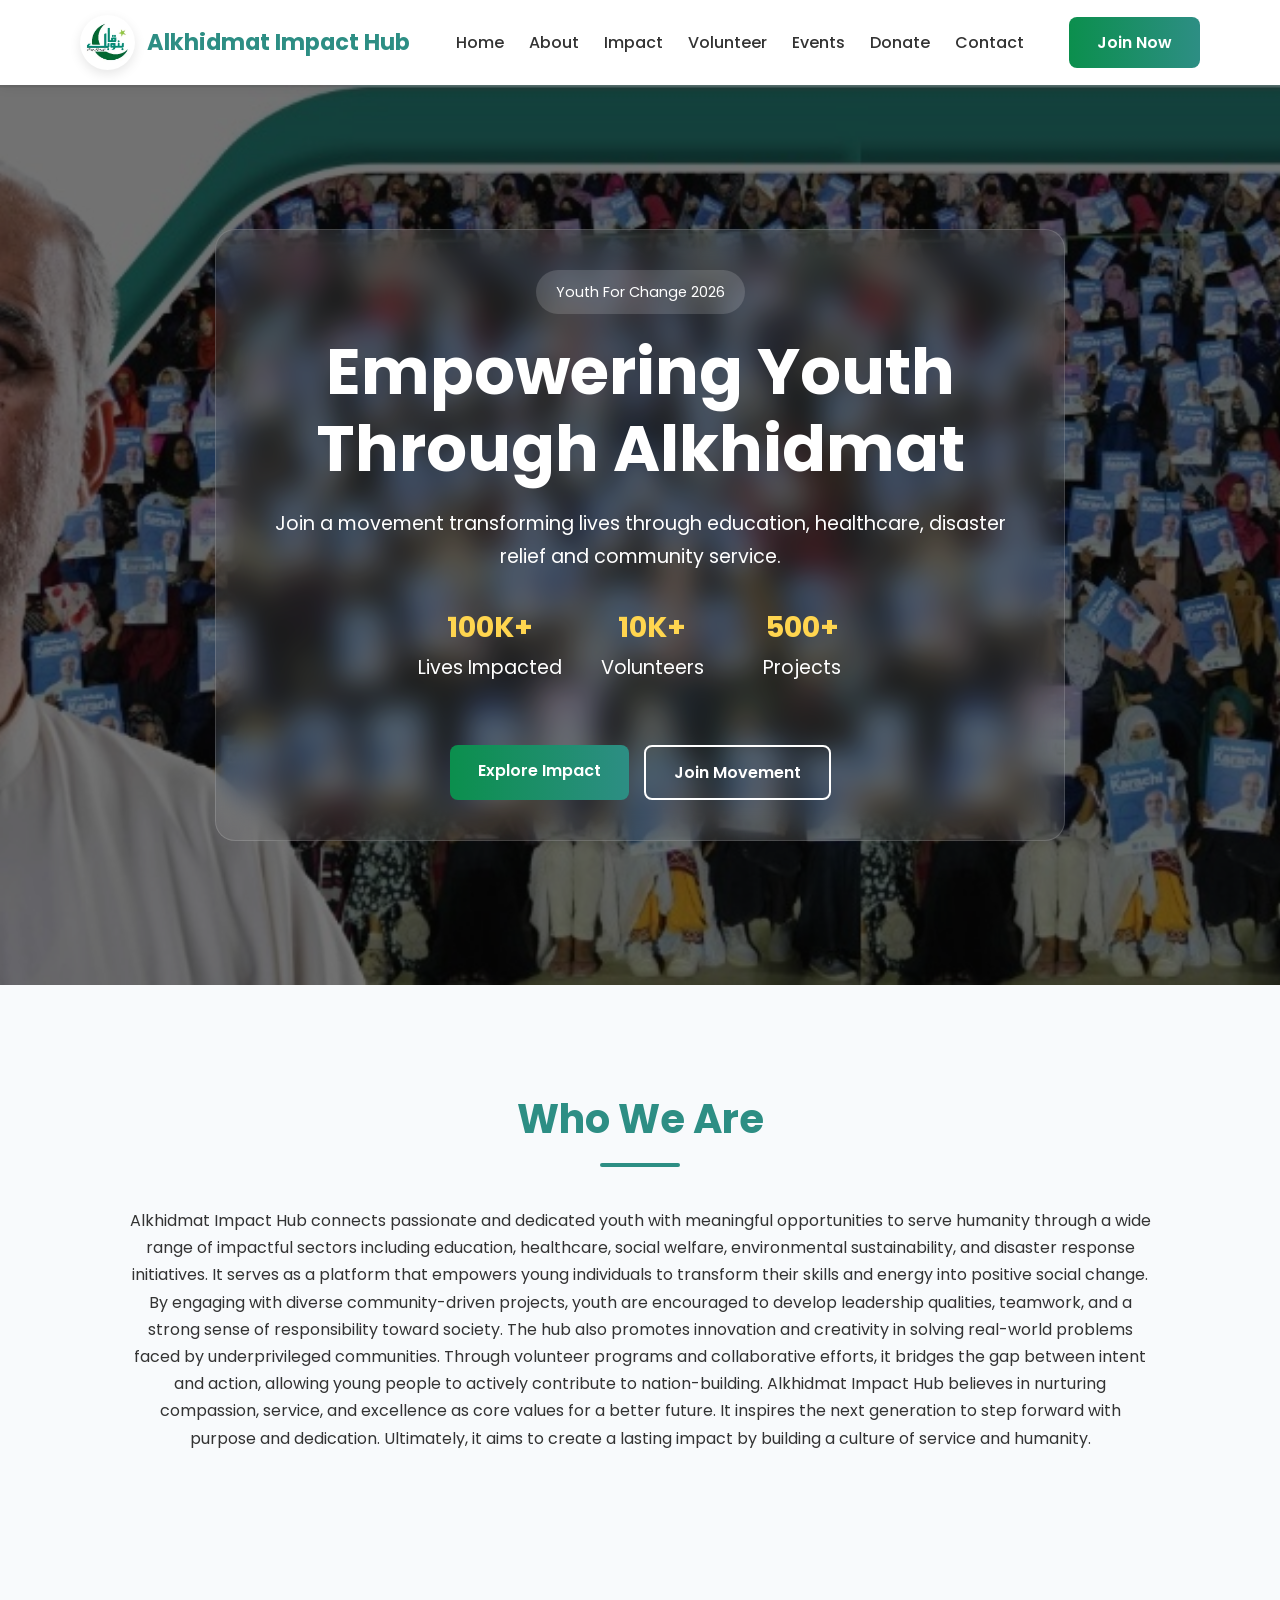
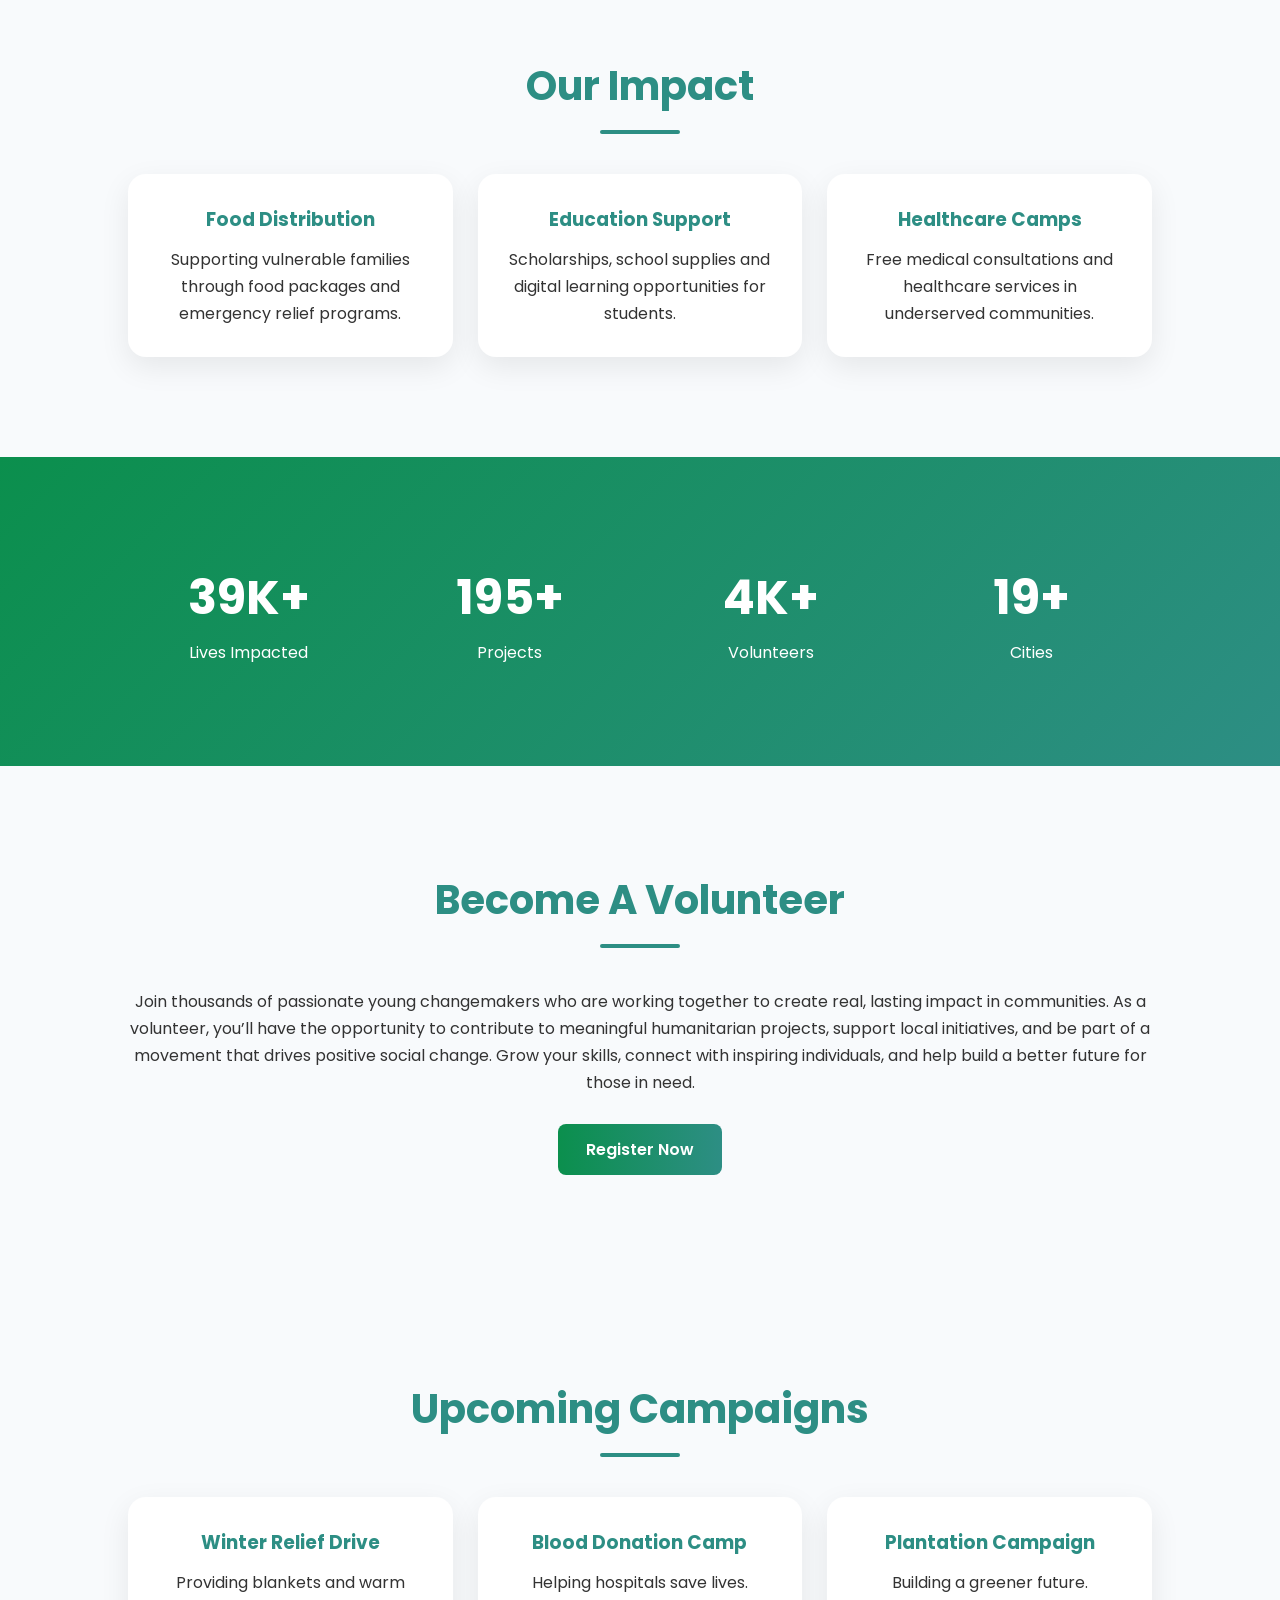
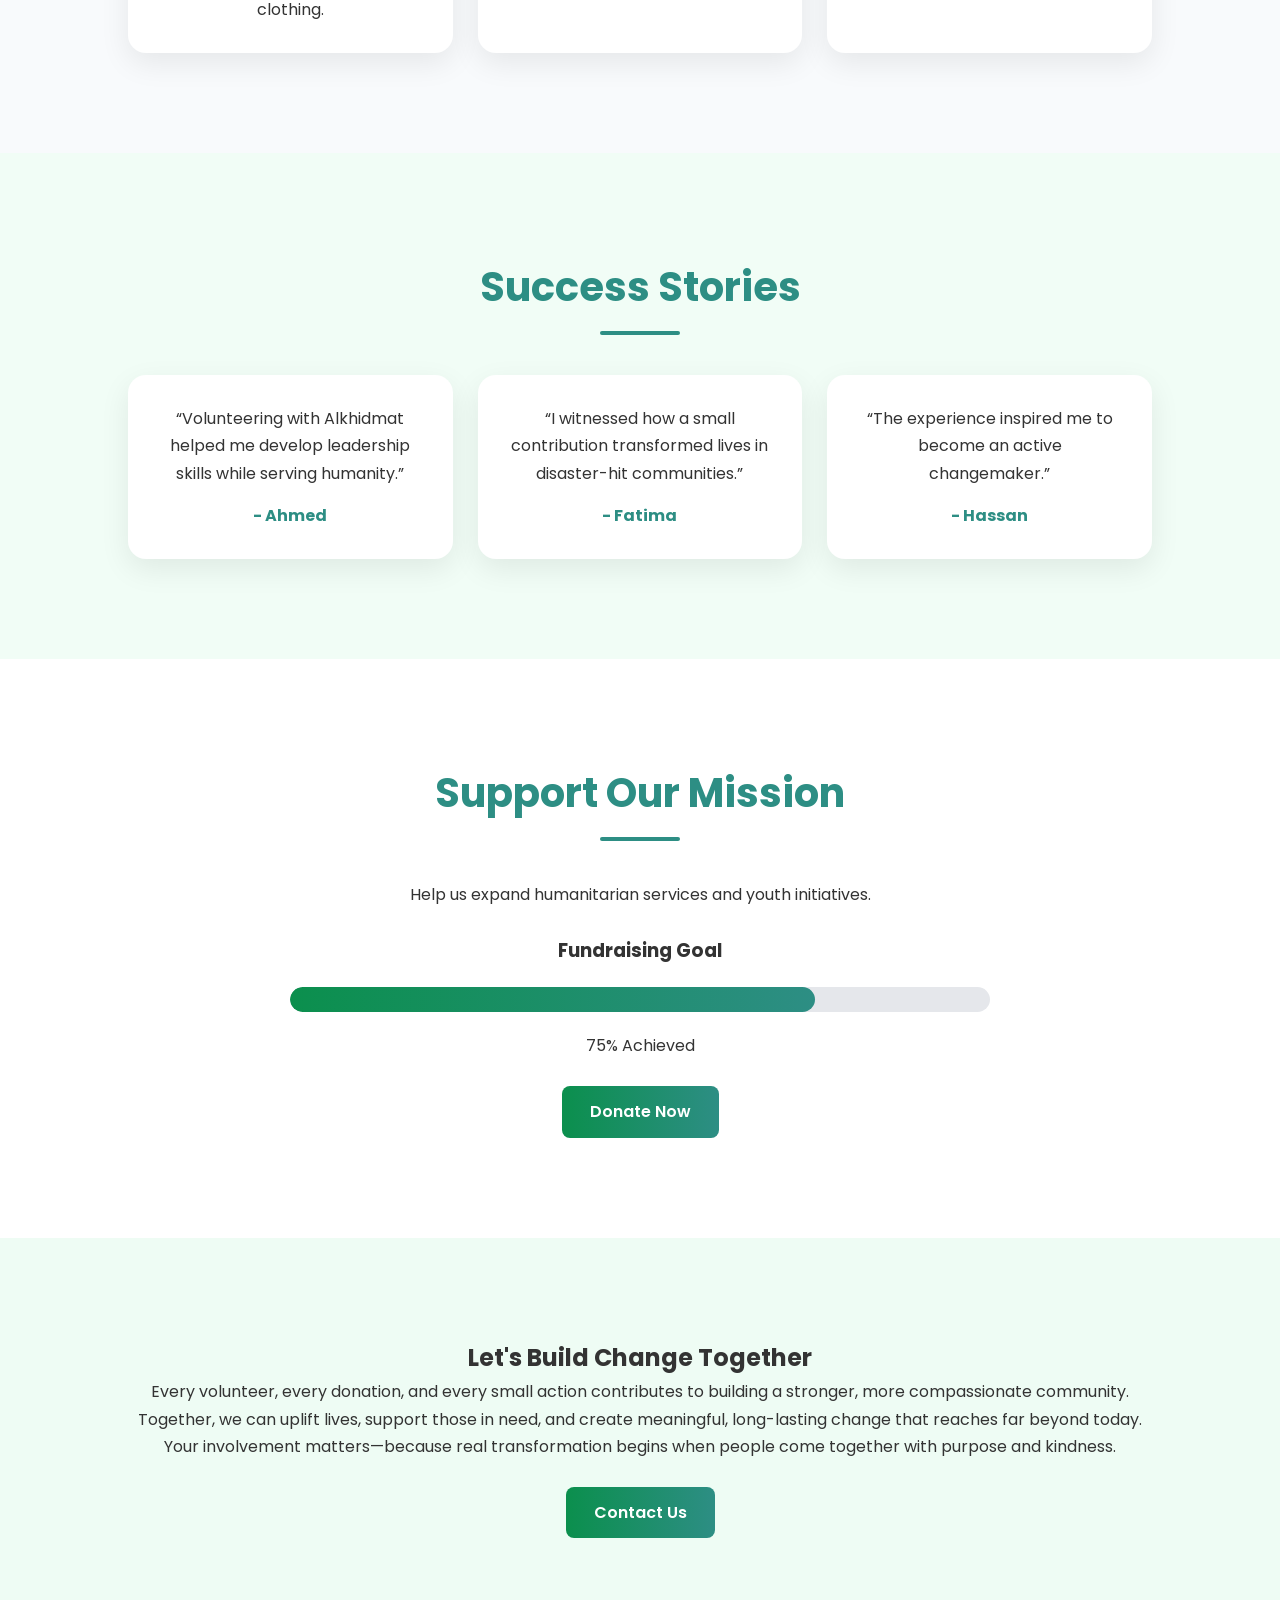
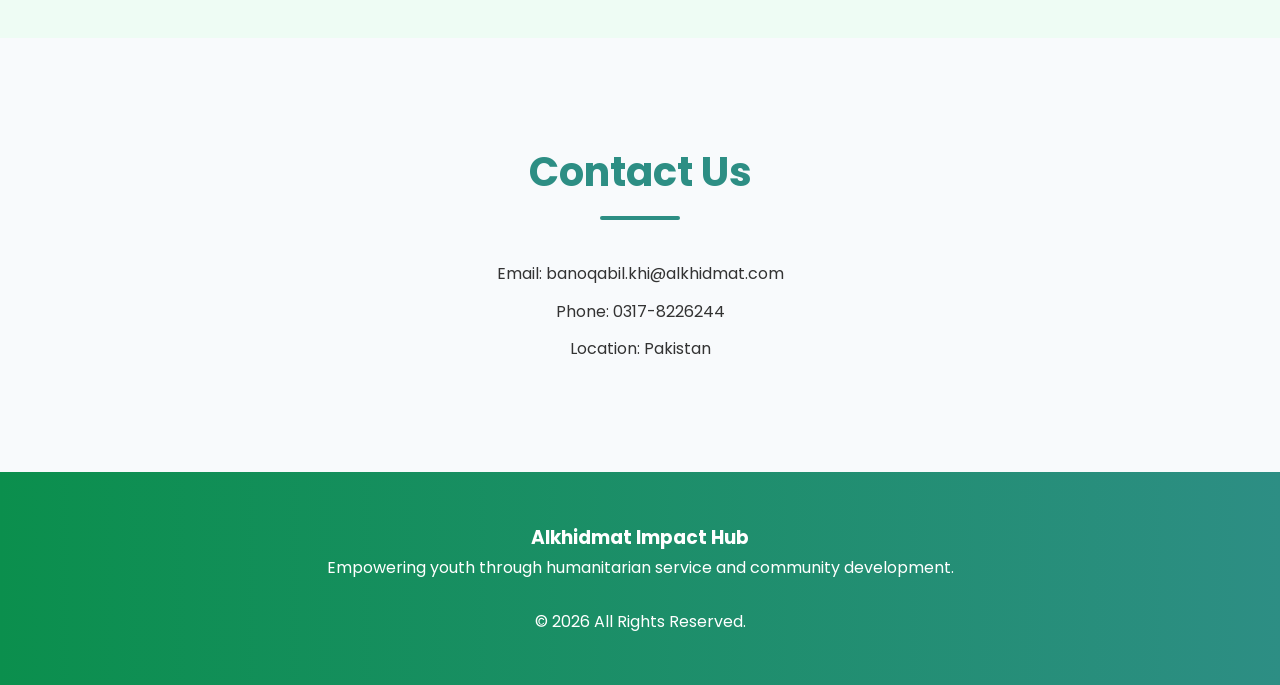
<file: index.html>
<!DOCTYPE html>
<html lang="en">
<head>
    <meta charset="UTF-8">
    <meta name="viewport" content="width=device-width, initial-scale=1.0">
    <link rel="icon" type="image/png" href="Home/Assets/logo.png">
    <title>Alkhidmat Impact Hub | Youth For Change</title>
    <link rel="stylesheet" href="Home/CSS/style.css">
    <link href="https://fonts.googleapis.com/css2?family=Poppins:wght@300;400;500;600;700;800&display=swap" rel="stylesheet">
    <link rel="stylesheet" href="https://cdnjs.cloudflare.com/ajax/libs/font-awesome/6.5.0/css/all.min.css">
</head>
<body>
<div id="progress-bar"></div>
<!-- NAVBAR -->
    <header>
        <nav class="navbar">
<div class="logo">
    <img src="Home/Assets/logo.webp" alt="Alkhidmat Logo">
    <h2>Alkhidmat Impact Hub</h2>
</div>

            <div class="hamburger" id="hamburger">
                <i class="fa-solid fa-bars"></i>
            </div>

            <ul class="nav-links" id="nav-links">
                <li><a href="index.html">Home</a></li>
                <li><a href="#about">About</a></li>
                <li><a href="Home/impact.html">Impact</a></li>
                <li><a href="Home/volunteer.html">Volunteer</a></li>
                <li><a href="Home/events.html">Events</a></li>
                <li><a href="Home/donate.html">Donate</a></li>
                <li><a href="Home/contact.html">Contact</a></li>
            </ul>

            <div id="overlay"></div>

            <a href="Home/volunteer.html" class="btn desktop-btn">
                Join Now
            </a>

        </nav>
    </header>

    <!-- HERO -->
    <section class="hero" id="home">

        <div class="hero-overlay">

            <div class="hero-content">

                <span class="hero-badge">
                    Youth For Change 2026
                </span>

                <h1>
                   Empowering Youth Through Alkhidmat
                </h1>

                <p>
                    Join a movement transforming lives through education,
                    healthcare, disaster relief and community service.
                </p>

                <div class="hero-stats">

                    <div>
                        <h3>100K+</h3>
                        <p>Lives Impacted</p>
                    </div>

                    <div>
                        <h3>10K+</h3>
                        <p>Volunteers</p>
                    </div>

                    <div>
                        <h3>500+</h3>
                        <p>Projects</p>
                    </div>

                </div>

                <div class="hero-buttons">

                    <a href="Home/impact.html" class="btn">
                        Explore Impact
                    </a>

                    <a href="Home/volunteer.html" class="btn-outline">
                        Join Movement
                    </a>

                </div>

            </div>

        </div>

    </section>

    <!-- ABOUT -->
    <section id="about">

        <div class="container">

            <div class="section-title">
                <h2>Who We Are</h2>
            </div>

            <p>
            Alkhidmat Impact Hub connects passionate and dedicated youth with meaningful opportunities to serve humanity through a wide range of impactful sectors including education, healthcare, social welfare, environmental sustainability, and disaster response initiatives. It serves as a platform that empowers young individuals to transform their skills and energy into positive social change. By engaging with diverse community-driven projects, youth are encouraged to develop leadership qualities, teamwork, and a strong sense of responsibility toward society. The hub also promotes innovation and creativity in solving real-world problems faced by underprivileged communities. Through volunteer programs and collaborative efforts, it bridges the gap between intent and action, allowing young people to actively contribute to nation-building. Alkhidmat Impact Hub believes in nurturing compassion, service, and excellence as core values for a better future. It inspires the next generation to step forward with purpose and dedication. Ultimately, it aims to create a lasting impact by building a culture of service and humanity.
            </p>

        </div>

    </section>

    <!-- IMPACT -->
    <section id="impact">

        <div class="container">

            <div class="section-title">
                <h2>Our Impact</h2>
            </div>

            <div class="cards">

                <div class="card">
                    <h3>Food Distribution</h3>
                    <p>
                        Supporting vulnerable families through food packages
                        and emergency relief programs.
                    </p>
                </div>

                <div class="card">
                    <h3>Education Support</h3>
                    <p>
                        Scholarships, school supplies and digital learning
                        opportunities for students.
                    </p>
                </div>

                <div class="card">
                    <h3>Healthcare Camps</h3>
                    <p>
                        Free medical consultations and healthcare services
                        in underserved communities.
                    </p>
                </div>

            </div>

        </div>

    </section>

    <!-- STATS -->
    <section class="stats">

        <div class="stat-box">
            <h2 data-target="100000">0</h2>
            <p>Lives Impacted</p>
        </div>

        <div class="stat-box">
            <h2 data-target="500">0</h2>
            <p>Projects</p>
        </div>

        <div class="stat-box">
            <h2 data-target="10000">0</h2>
            <p>Volunteers</p>
        </div>

        <div class="stat-box">
            <h2 data-target="50">0</h2>
            <p>Cities</p>
        </div>

    </section>

    <!-- VOLUNTEER -->
    <section id="volunteer">

        <div class="container">

            <div class="section-title">
                <h2>Become A Volunteer</h2>
            </div>

            <p>
                Join thousands of passionate young changemakers who are working together to create real, lasting impact in communities. As a volunteer, you’ll have the opportunity to contribute to meaningful humanitarian projects, support local initiatives, and be part of a movement that drives positive social change. Grow your skills, connect with inspiring individuals, and help build a better future for those in need.
            </p>

            <br>

            <a href="Home/contact.html" class="btn" id="openModal">
                Register Now
            </a>

        </div>

    </section>

    <!-- EVENTS -->
    <section id="events">

        <div class="container">

            <div class="section-title">
                <h2>Upcoming Campaigns</h2>
            </div>

            <div class="cards">

                <div class="card">
                    <h3>Winter Relief Drive</h3>
                    <p>Providing blankets and warm clothing.</p>
                </div>

                <div class="card">
                    <h3>Blood Donation Camp</h3>
                    <p>Helping hospitals save lives.</p>
                </div>

                <div class="card">
                    <h3>Plantation Campaign</h3>
                    <p>Building a greener future.</p>
                </div>

            </div>

        </div>

    </section>

    <!-- SUCCESS STORIES -->
    <section id="stories">

        <div class="container">

            <div class="section-title">
                <h2>Success Stories</h2>
            </div>

            <div class="cards">

                <div class="card">
                    <p>
                        “Volunteering with Alkhidmat helped me develop leadership
                        skills while serving humanity.”
                    </p>
                    <h4>- Ahmed</h4>
                </div>

                <div class="card">
                    <p>
                        “I witnessed how a small contribution transformed lives
                        in disaster-hit communities.”
                    </p>
                    <h4>- Fatima</h4>
                </div>

                <div class="card">
                    <p>
                        “The experience inspired me to become an active
                        changemaker.”
                    </p>
                    <h4>- Hassan</h4>
                </div>

            </div>

        </div>

    </section>

    <!-- DONATE -->
    <section id="donate">

        <div class="container">

            <div class="section-title">
                <h2>Support Our Mission</h2>
            </div>

            <p>
                Help us expand humanitarian services and youth initiatives.
            </p>

            <br>

            <div class="donation-progress">

                <h3>Fundraising Goal</h3>

                <div class="progress-container">
                    <div class="progress-fill"></div>
                </div>

                <p>75% Achieved</p>

            </div>

            <br>

            <a href="Home/donate.html" class="btn">
                Donate Now
            </a>

        </div>

    </section>

    <!-- CTA -->
    <section class="cta">

        <div class="container">

            <h2>Let's Build Change Together</h2>

            <p>
           Every volunteer, every donation, and every small action contributes to building a stronger, more compassionate community. Together, we can uplift lives, support those in need, and create meaningful, long-lasting change that reaches far beyond today. Your involvement matters—because real transformation begins when people come together with purpose and kindness.
            </p>

            <br>

            <a href="Home/contact.html" class="btn">
                Contact Us
            </a>

        </div>

    </section>

    <!-- CONTACT -->
    <section id="contact">

        <div class="container">

            <div class="section-title">
                <h2>Contact Us</h2>
            </div>

            <p>Email: banoqabil.khi@alkhidmat.com</p>
            <p>Phone: 0317-8226244</p>
            <p>Location: Pakistan</p>

        </div>

    </section>

    <!-- FOOTER -->
    <footer>

        <div class="footer-content">

            <h3>Alkhidmat Impact Hub</h3>

            <p>
                Empowering youth through humanitarian service and
                community development.
            </p>

            <br>

            <p>
                © 2026 All Rights Reserved.
            </p>

        </div>

    </footer>

    <script src="Home/Java Script/script.js"></script>

</body>
</html>
</file>
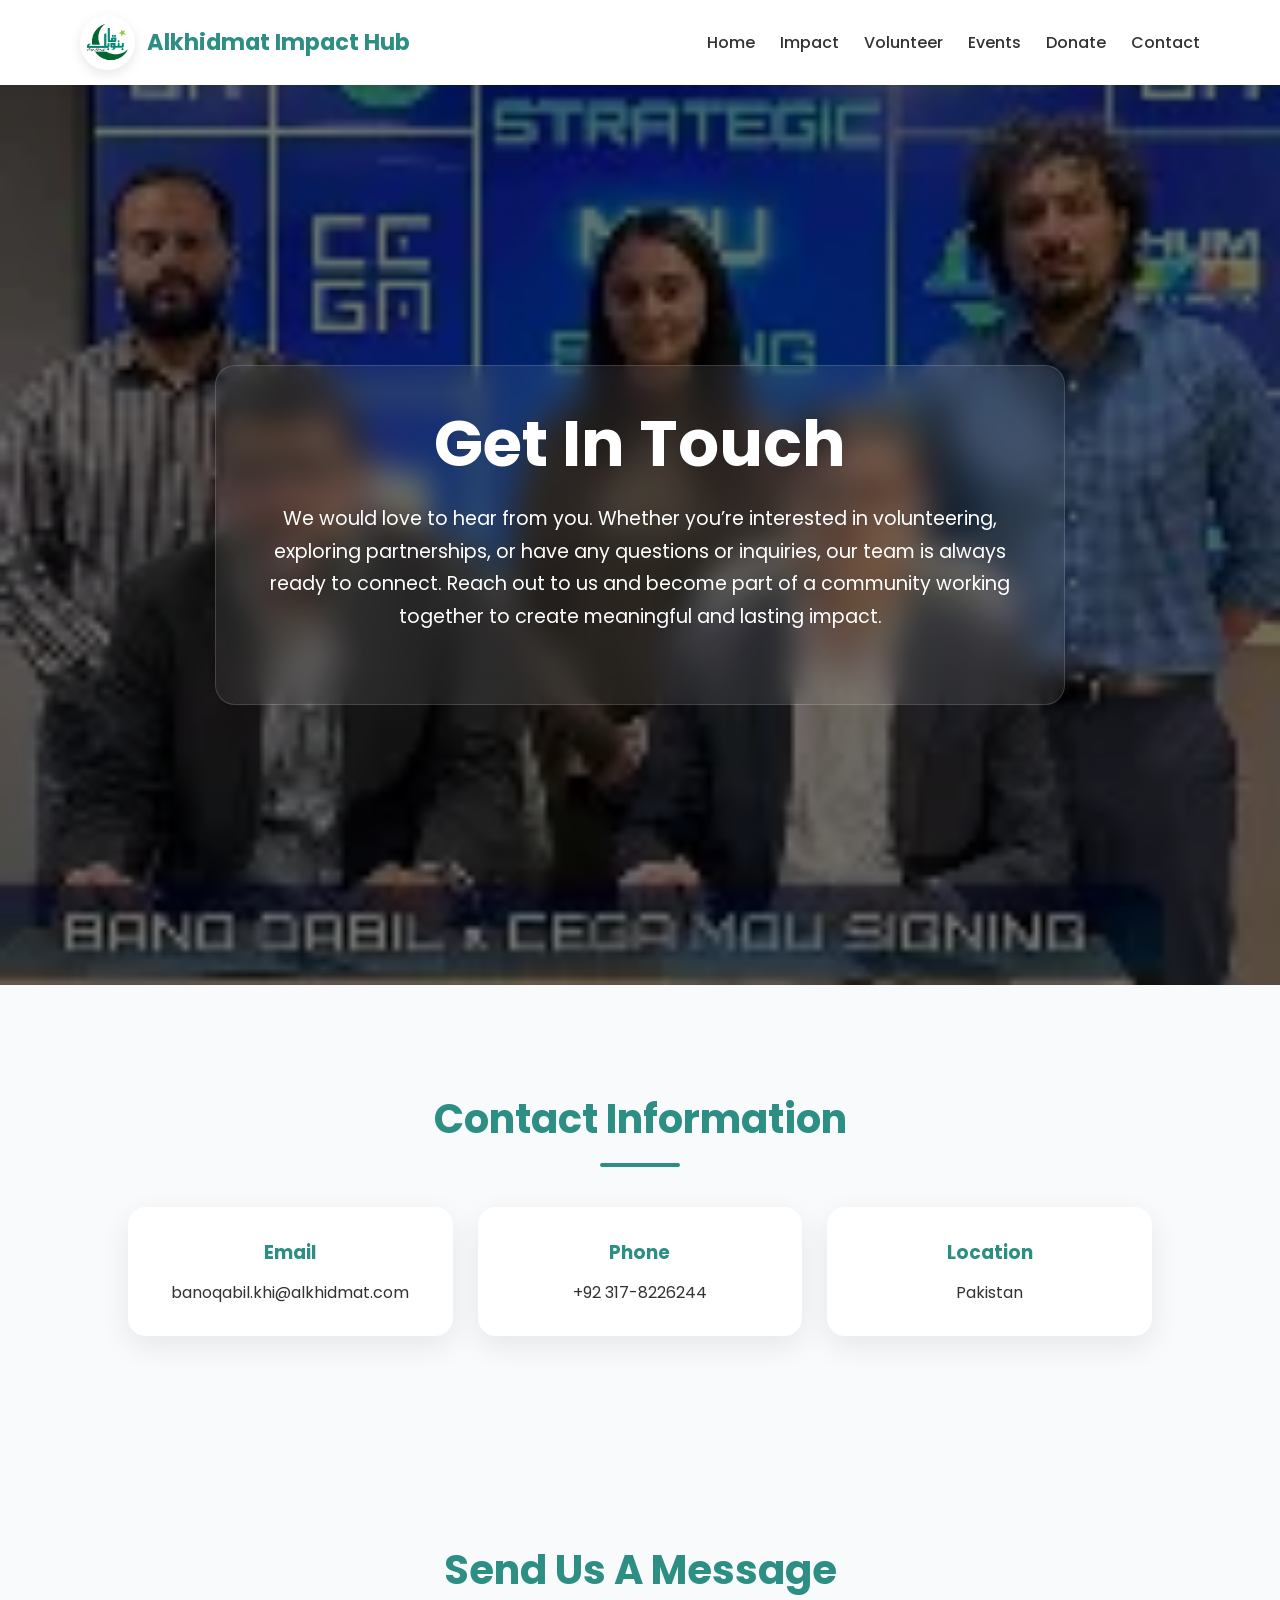
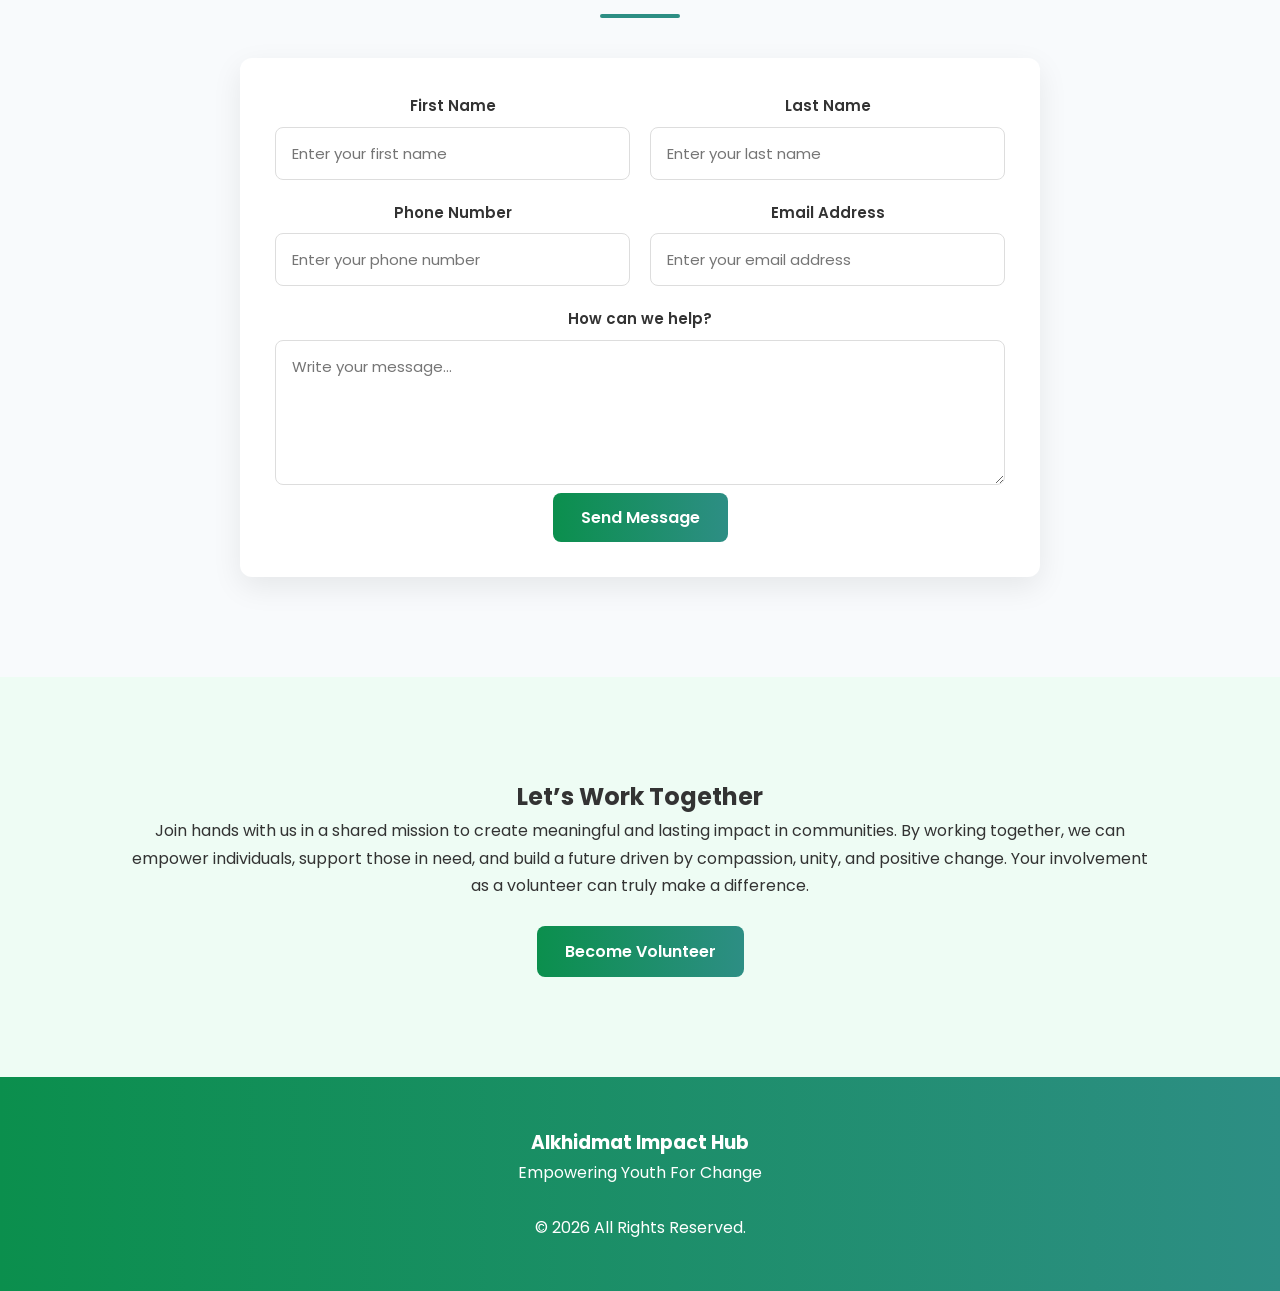
<file: Home/contact.html>
<!DOCTYPE html>
<html lang="en">
<head>
    <meta charset="UTF-8">
    <meta name="viewport" content="width=device-width, initial-scale=1.0">
    <title>Contact | Alkhidmat Impact Hub</title>
    <link rel="icon" type="image/png" href="Assets/logo.png">
    <link rel="stylesheet" href="CSS/style.css">
    <link rel="stylesheet" href="https://cdnjs.cloudflare.com/ajax/libs/font-awesome/6.5.0/css/all.min.css">
    <link href="https://fonts.googleapis.com/css2?family=Poppins:wght@300;400;500;600;700;800&display=swap" rel="stylesheet">
</head>
<body>

    <!-- NAVBAR -->
    <header>
        <nav class="navbar">

            <div class="logo">
                <img src="Assets/logo.webp" alt="Logo">
                <h2>Alkhidmat Impact Hub</h2>
            </div>
 <div class="hamburger" id="hamburger">
                <i class="fa-solid fa-bars"></i>
            </div>
            <ul class="nav-links" id="nav-links">
                <li><a href="../index.html">Home</a></li>
                <li><a href="impact.html">Impact</a></li>
                <li><a href="volunteer.html">Volunteer</a></li>
                <li><a href="events.html">Events</a></li>
                <li><a href="donate.html">Donate</a></li>
                <li><a href="contact.html" class="active">Contact</a></li>
            </ul>
<div id="overlay"></div>
        </nav>
    </header>

    <!-- HERO -->
    <section class="hero contact-hero">

        <div class="hero-overlay">

            <div class="hero-content">

                <h1>Get In Touch</h1>

                <p>
We would love to hear from you. Whether you’re interested in volunteering, exploring partnerships, or have any questions or inquiries, our team is always ready to connect. Reach out to us and become part of a community working together to create meaningful and lasting impact.
                </p>

            </div>

        </div>

    </section>

    <!-- CONTACT INFO -->
    <section>

        <div class="container">

            <div class="section-title">
                <h2>Contact Information</h2>
            </div>

            <div class="cards">

                <div class="card">
                    <h3>Email</h3>
                    <p>banoqabil.khi@alkhidmat.com</p>
                </div>

                <div class="card">
                    <h3>Phone</h3>
                    <p> +92 317-8226244</p>
                </div>

                <div class="card">
                    <h3>Location</h3>
                    <p>Pakistan</p>
                </div>

            </div>

        </div>

    </section>

    <!-- CONTACT FORM -->
    <section>

        <div class="container">

            <div class="section-title">
                <h2>Send Us A Message</h2>
            </div>

           <form action="#" method="POST">
    <div class="row">
        <div class="col-md-6">
            <label for="firstName">First Name</label>
            <input
                type="text"
                id="firstName"
                name="firstName"
                placeholder="Enter your first name"
                required
            >
        </div>

        <div class="col-md-6">
            <label for="lastName">Last Name</label>
            <input
                type="text"
                id="lastName"
                name="lastName"
                placeholder="Enter your last name"
                required
            >
        </div>
    </div>

    <div class="row">
        <div class="col-md-6">
            <label for="phone">Phone Number</label>
            <input
                type="tel"
                id="phone"
                name="phone"
                placeholder="Enter your phone number"
                required
            >
        </div>

        <div class="col-md-6">
            <label for="email">Email Address</label>
            <input
                type="email"
                id="email"
                name="email"
                placeholder="Enter your email address"
                required
            >
        </div>
    </div>

    <div class="mb-3">
        <label for="message">How can we help?</label>
        <textarea
            id="message"
            name="message"
            rows="5"
            placeholder="Write your message..."
            required
        ></textarea>
    </div>

    <button class="btn" type="submit">Send Message</button>
</form>
        </div>

    </section>

    <!-- MAP SECTION (OPTIONAL LOOK) -->
    <section class="cta">

        <div class="container">

            <h2>Let’s Work Together</h2>

            <p>
Join hands with us in a shared mission to create meaningful and lasting impact in communities. By working together, we can empower individuals, support those in need, and build a future driven by compassion, unity, and positive change. Your involvement as a volunteer can truly make a difference.
            </p>

            <br>

            <a href="volunteer.html" class="btn">
                Become Volunteer
            </a>

        </div>

    </section>

    <!-- FOOTER -->
    <footer>

        <h3>Alkhidmat Impact Hub</h3>

        <p>Empowering Youth For Change</p>

        <br>

        <p>© 2026 All Rights Reserved.</p>

    </footer>
   <script src="Java Script/script.js"></script>
</body>
</html>
</file>
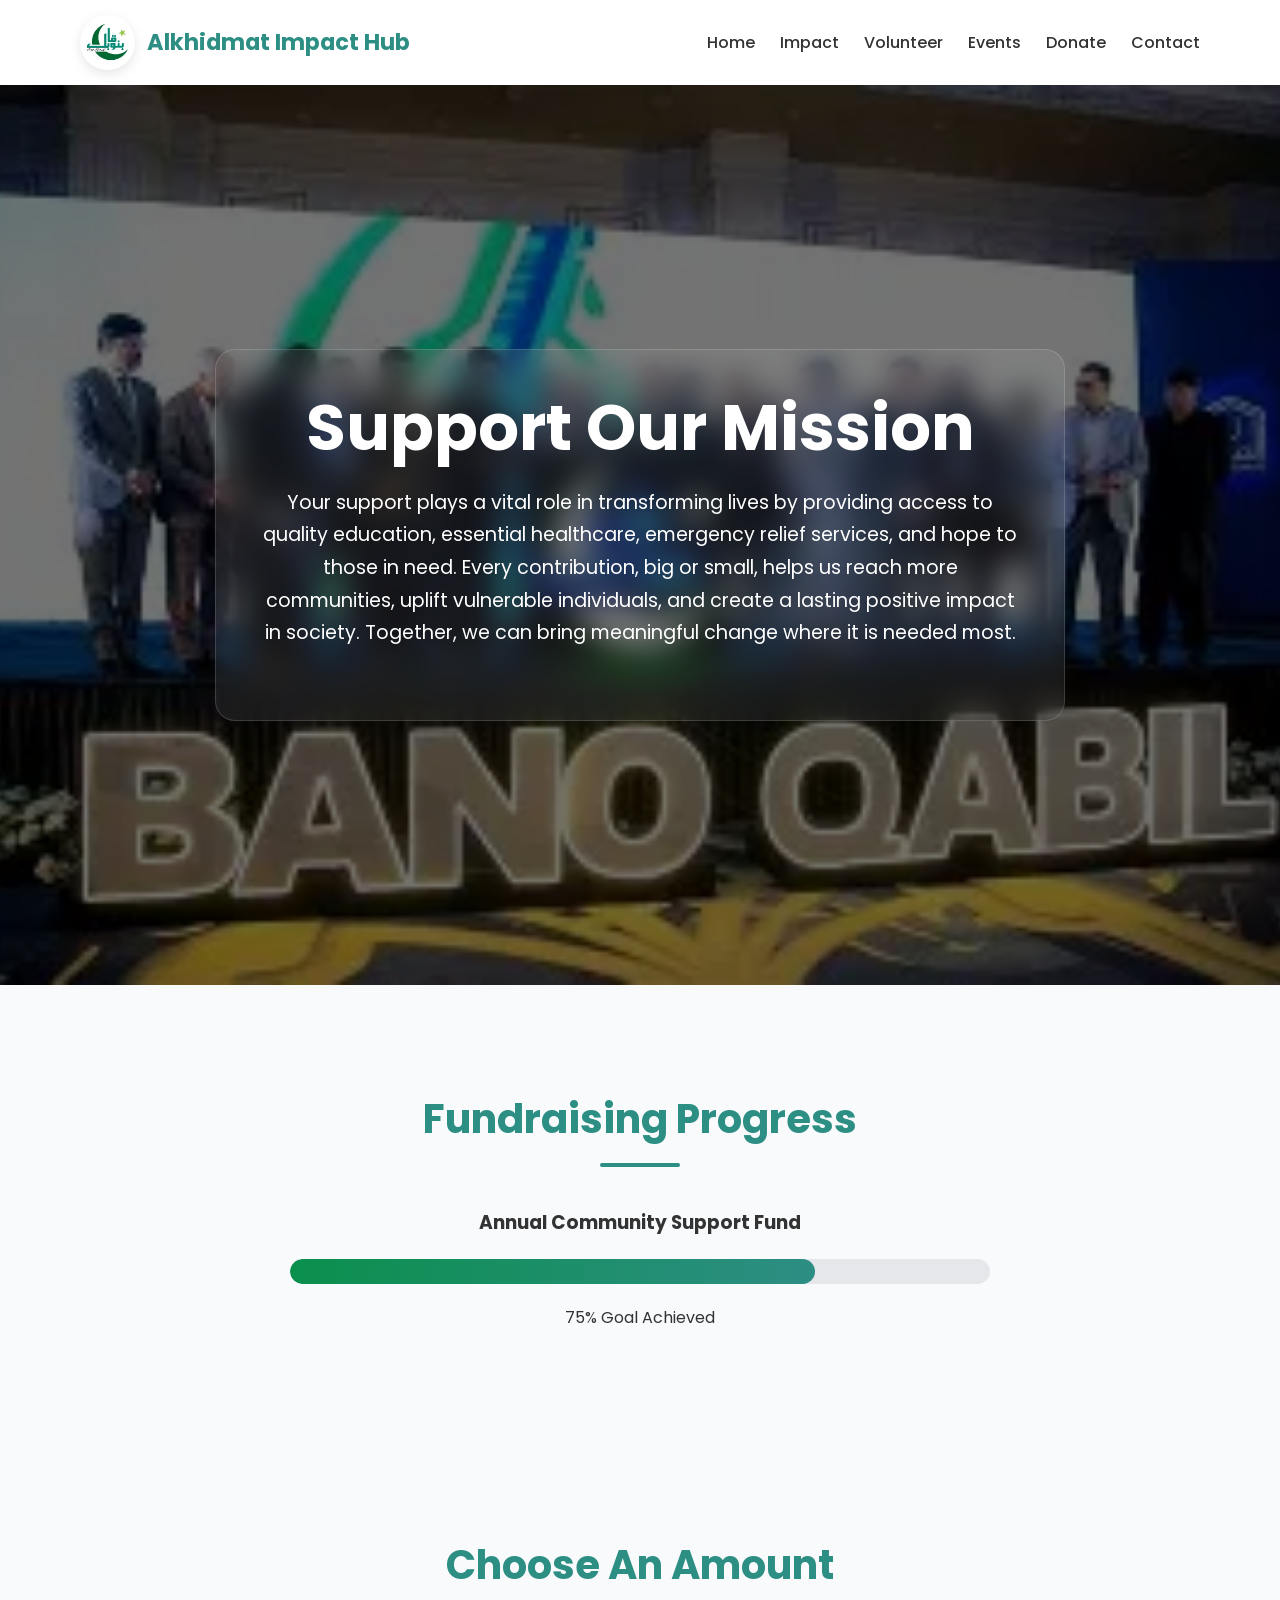
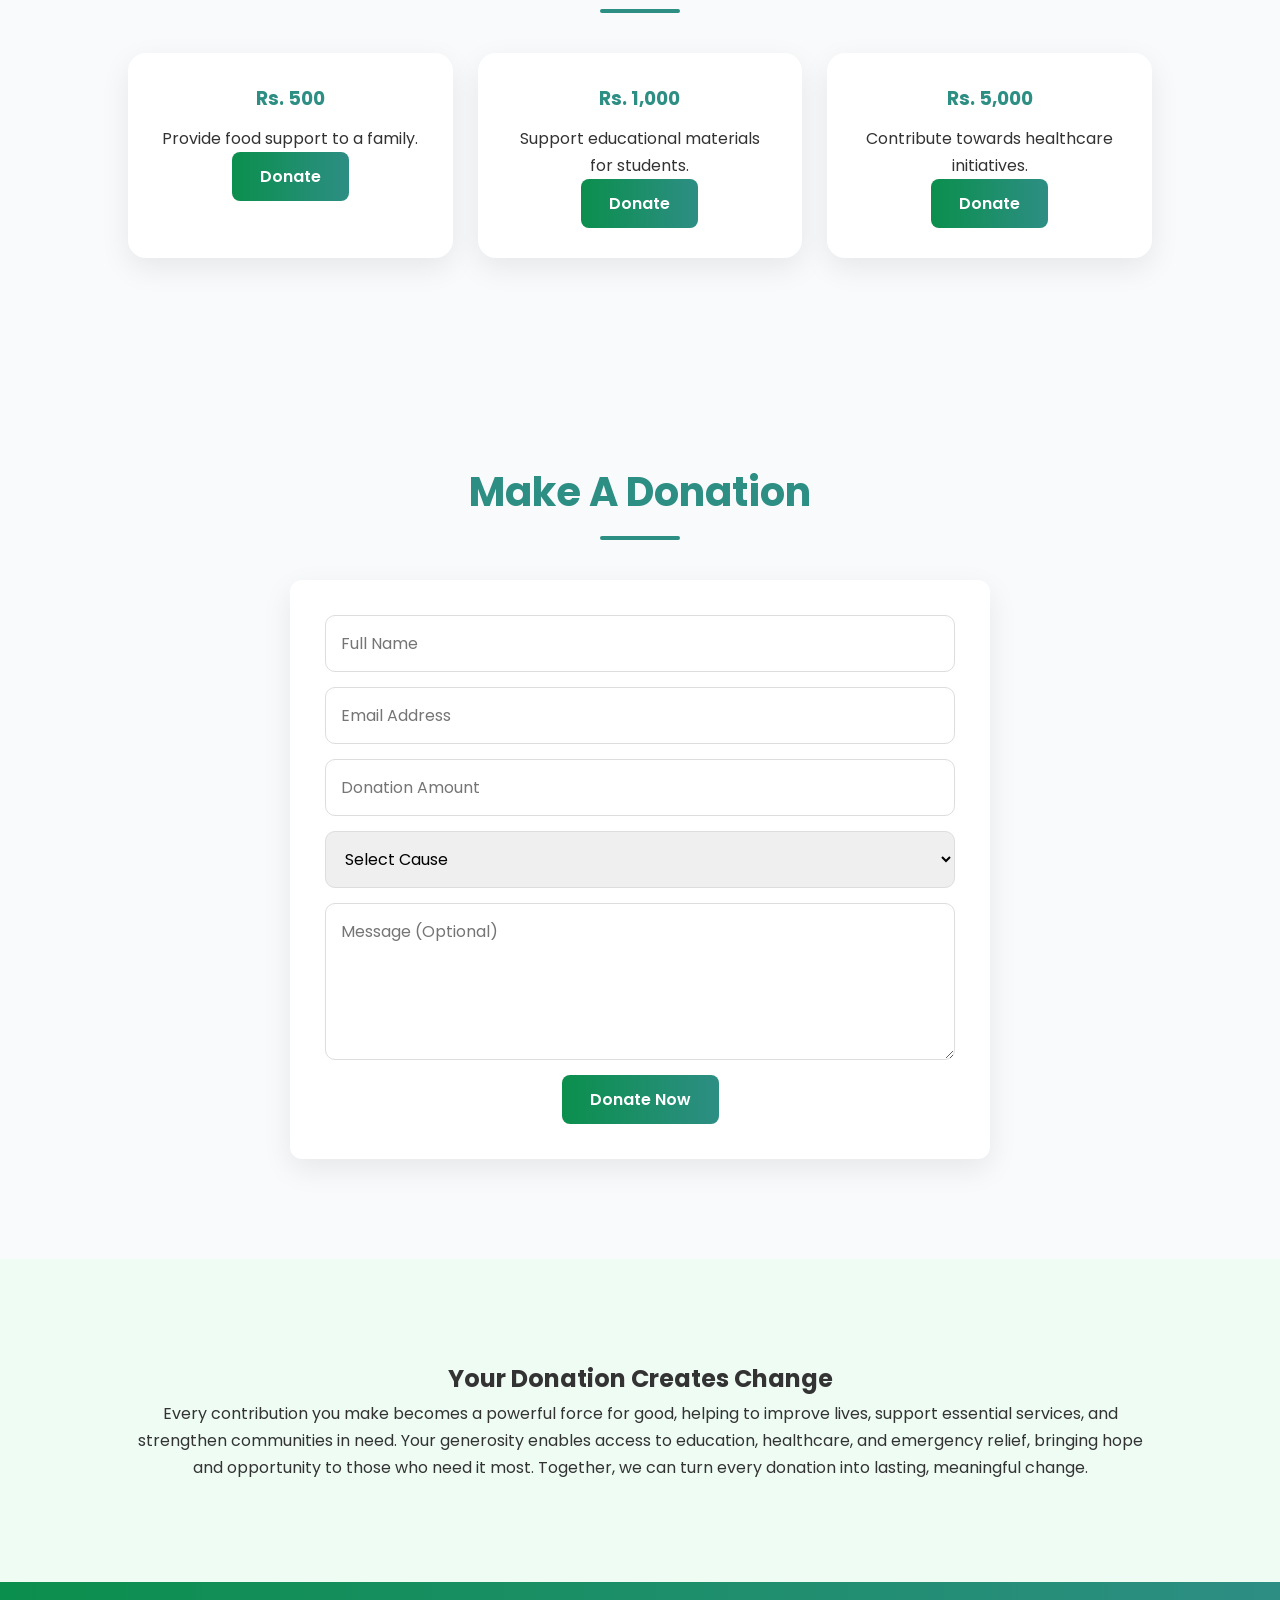
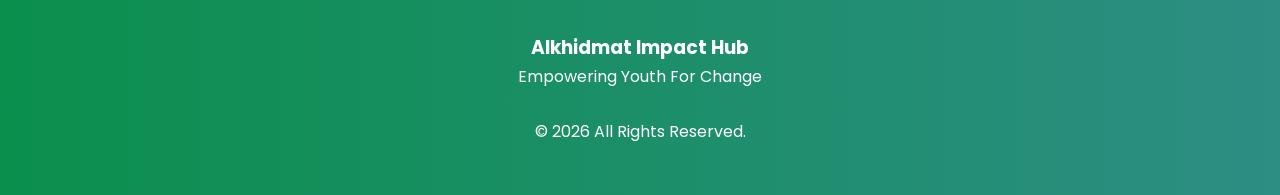
<file: Home/donate.html>
<!DOCTYPE html>
<html lang="en">
<head>
    <meta charset="UTF-8">
    <meta name="viewport" content="width=device-width, initial-scale=1.0">
<title>Donate | Alkhidmat Impact Hub</title>
<link rel="icon" type="image/png" href="Assets/logo.png">
<link rel="stylesheet" href="CSS/style.css">
<link rel="stylesheet" href="https://cdnjs.cloudflare.com/ajax/libs/font-awesome/6.5.0/css/all.min.css">
<link href="https://fonts.googleapis.com/css2?family=Poppins:wght@300;400;500;600;700;800&display=swap" rel="stylesheet">
</head>
<body>

<!-- NAVBAR -->
<header>
    <nav class="navbar">

        <div class="logo">
            <img src="Assets/logo.webp" alt="Logo">
            <h2>Alkhidmat Impact Hub</h2>
        </div>
 <div class="hamburger" id="hamburger">
                <i class="fa-solid fa-bars"></i>
            </div>
        <ul class="nav-links" id="nav-links">
            <li><a href="../index.html">Home</a></li>
            <li><a href="impact.html">Impact</a></li>
            <li><a href="volunteer.html">Volunteer</a></li>
            <li><a href="events.html">Events</a></li>
            <li><a href="donate.html" class="active">Donate</a></li>
            <li><a href="contact.html">Contact</a></li>
        </ul>
<div id="overlay"></div>
    </nav>
</header>

<!-- HERO -->
<section class="hero donate-hero">

    <div class="hero-overlay">

        <div class="hero-content">

            <h1>Support Our Mission</h1>

            <p>
               Your support plays a vital role in transforming lives by providing access to quality education, essential healthcare, emergency relief services, and hope to those in need. Every contribution, big or small, helps us reach more communities, uplift vulnerable individuals, and create a lasting positive impact in society. Together, we can bring meaningful change where it is needed most.
            </p>

        </div>

    </div>

</section>

<!-- DONATION GOAL -->
<section>

    <div class="container">

        <div class="section-title">
            <h2>Fundraising Progress</h2>
        </div>

        <div class="donation-progress">

            <h3>Annual Community Support Fund</h3>

            <div class="progress-container">
                <div class="progress-fill"></div>
            </div>

            <p>75% Goal Achieved</p>

        </div>

    </div>

</section>

<!-- DONATION OPTIONS -->
<section>

    <div class="container">

        <div class="section-title">
            <h2>Choose An Amount</h2>
        </div>

        <div class="cards">

            <div class="card">
                <h3>Rs. 500</h3>
                <p>Provide food support to a family.</p>
                <button class="btn">Donate</button>
            </div>

            <div class="card">
                <h3>Rs. 1,000</h3>
                <p>Support educational materials for students.</p>
                <button class="btn">Donate</button>
            </div>

            <div class="card">
                <h3>Rs. 5,000</h3>
                <p>Contribute towards healthcare initiatives.</p>
                <button class="btn">Donate</button>
            </div>

        </div>

    </div>

</section>

<!-- DONATION FORM -->
<section>

    <div class="container">

        <div class="section-title">
            <h2>Make A Donation</h2>
        </div>

        <form class="donation-form">

            <input type="text" placeholder="Full Name" required>

            <input type="email" placeholder="Email Address" required>

            <input type="number" placeholder="Donation Amount" required>

            <select required>
                <option value="">Select Cause</option>
                <option>Education</option>
                <option>Healthcare</option>
                <option>Disaster Relief</option>
                <option>Community Welfare</option>
            </select>

            <textarea rows="5" placeholder="Message (Optional)"></textarea>

            <button type="submit" class="btn">
                Donate Now
            </button>

        </form>

    </div>

</section>

<!-- IMPACT MESSAGE -->
<section class="cta">

    <div class="container">

        <h2>Your Donation Creates Change</h2>

        <p>
    Every contribution you make becomes a powerful force for good, helping to improve lives, support essential services, and strengthen communities in need. Your generosity enables access to education, healthcare, and emergency relief, bringing hope and opportunity to those who need it most. Together, we can turn every donation into lasting, meaningful change.
        </p>

    </div>

</section>

<!-- FOOTER -->
<footer>

    <h3>Alkhidmat Impact Hub</h3>

    <p>Empowering Youth For Change</p>

    <br>

    <p>© 2026 All Rights Reserved.</p>

</footer>
   <script src="Java Script/script.js"></script>

</body>
</html>
</file>
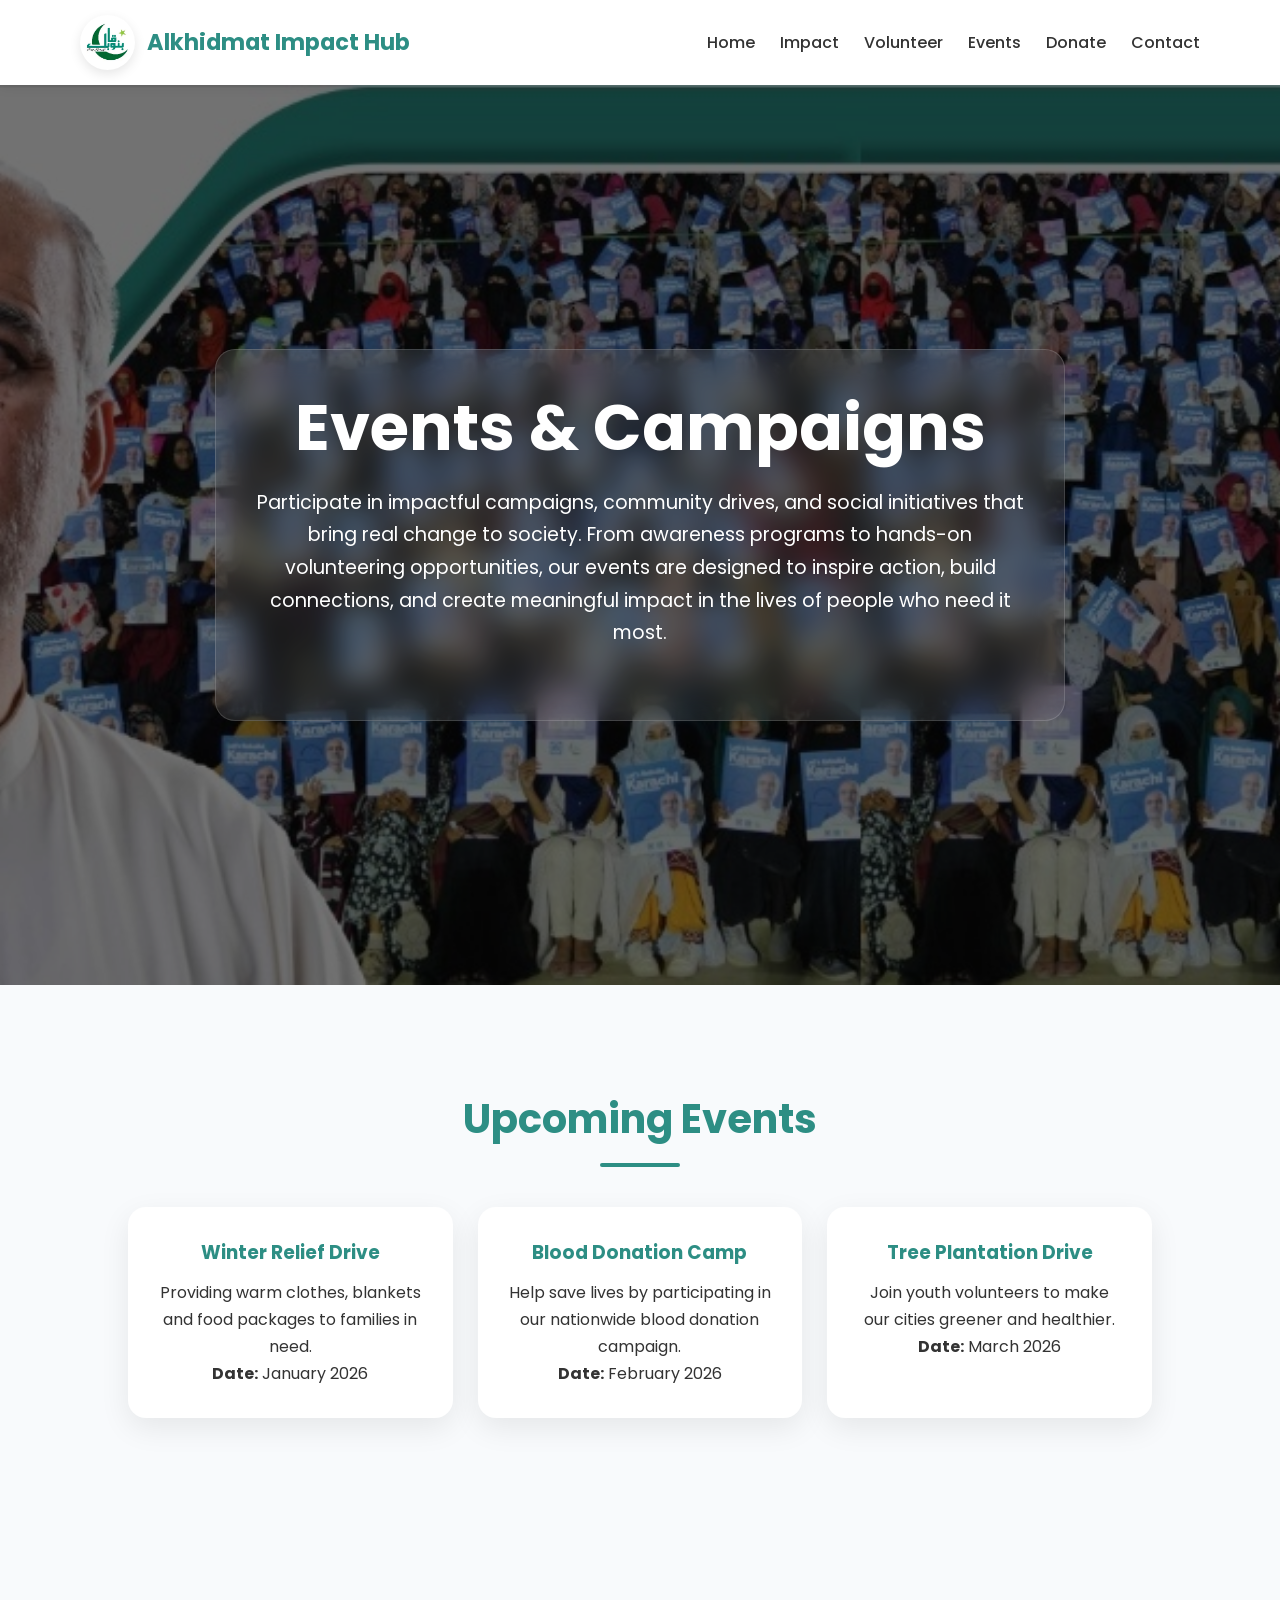
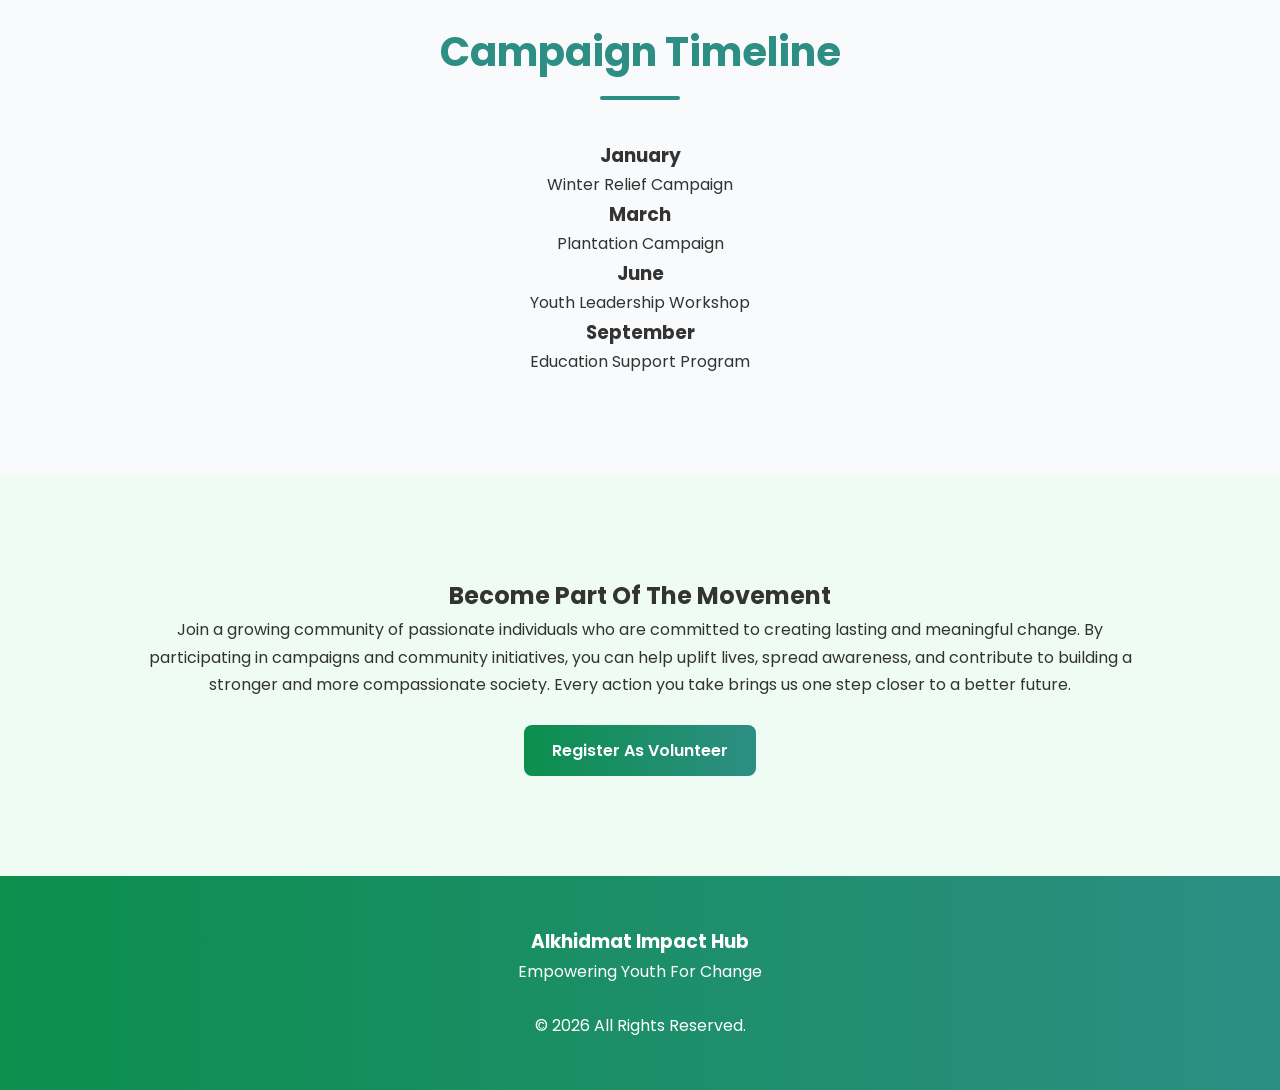
<file: Home/events.html>
<!DOCTYPE html>
<html lang="en">
<head>
    <meta charset="UTF-8">
    <meta name="viewport" content="width=device-width, initial-scale=1.0">
<title>Events & Campaigns | Alkhidmat Impact Hub</title>
<link rel="icon" type="image/png" href="Assets/logo.png">
<link rel="stylesheet" href="CSS/style.css">
<link rel="stylesheet" href="https://cdnjs.cloudflare.com/ajax/libs/font-awesome/6.5.0/css/all.min.css">
<link href="https://fonts.googleapis.com/css2?family=Poppins:wght@300;400;500;600;700;800&display=swap" rel="stylesheet">
</head>
<body>

<!-- NAVBAR -->
<header>
    <nav class="navbar">

        <div class="logo">
            <img src="Assets/logo.webp" alt="Logo">
            <h2>Alkhidmat Impact Hub</h2>
        </div>
 <div class="hamburger" id="hamburger">
                <i class="fa-solid fa-bars"></i>
            </div>
        <ul class="nav-links" id="nav-links">
            <li><a href="../index.html">Home</a></li>
            <li><a href="impact.html">Impact</a></li>
            <li><a href="volunteer.html">Volunteer</a></li>
            <li><a href="events.html" class="active">Events</a></li>
            <li><a href="donate.html">Donate</a></li>
            <li><a href="contact.html">Contact</a></li>
        </ul>
<div id="overlay"></div>
    </nav>
</header>

<!-- HERO -->
<section class="hero events-hero">

    <div class="hero-overlay">

        <div class="hero-content">

            <h1>Events & Campaigns</h1>

            <p>
        Participate in impactful campaigns, community drives, and social initiatives that bring real change to society. From awareness programs to hands-on volunteering opportunities, our events are designed to inspire action, build connections, and create meaningful impact in the lives of people who need it most.
            </p>

        </div>

    </div>

</section>

<!-- UPCOMING EVENTS -->
<section>

    <div class="container">

        <div class="section-title">
            <h2>Upcoming Events</h2>
        </div>

        <div class="cards">

            <div class="card">
                <h3>Winter Relief Drive</h3>
                <p>Providing warm clothes, blankets and food packages to families in need.</p>
                <p><strong>Date:</strong> January 2026</p>
            </div>

            <div class="card">
                <h3>Blood Donation Camp</h3>
                <p>Help save lives by participating in our nationwide blood donation campaign.</p>
                <p><strong>Date:</strong> February 2026</p>
            </div>

            <div class="card">
                <h3>Tree Plantation Drive</h3>
                <p>Join youth volunteers to make our cities greener and healthier.</p>
                <p><strong>Date:</strong> March 2026</p>
            </div>

        </div>

    </div>

</section>

<!-- CAMPAIGN TIMELINE -->
<section>

    <div class="container">

        <div class="section-title">
            <h2>Campaign Timeline</h2>
        </div>

        <div class="timeline">

            <div class="timeline-item">
                <h3>January</h3>
                <p>Winter Relief Campaign</p>
            </div>

            <div class="timeline-item">
                <h3>March</h3>
                <p>Plantation Campaign</p>
            </div>

            <div class="timeline-item">
                <h3>June</h3>
                <p>Youth Leadership Workshop</p>
            </div>

            <div class="timeline-item">
                <h3>September</h3>
                <p>Education Support Program</p>
            </div>

        </div>

    </div>

</section>

<!-- CTA -->
<section class="cta">

    <div class="container">

        <h2>Become Part Of The Movement</h2>

        <p>
       Join a growing community of passionate individuals who are committed to creating lasting and meaningful change. By participating in campaigns and community initiatives, you can help uplift lives, spread awareness, and contribute to building a stronger and more compassionate society. Every action you take brings us one step closer to a better future.
        </p>

        <br>

        <a href="volunteer.html" class="btn">
            Register As Volunteer
        </a>

    </div>

</section>

<!-- FOOTER -->
<footer>

    <h3>Alkhidmat Impact Hub</h3>

    <p>Empowering Youth For Change</p>

    <br>

    <p>© 2026 All Rights Reserved.</p>

</footer>

   <script src="Java Script/script.js"></script>
</body>
</html>
</file>
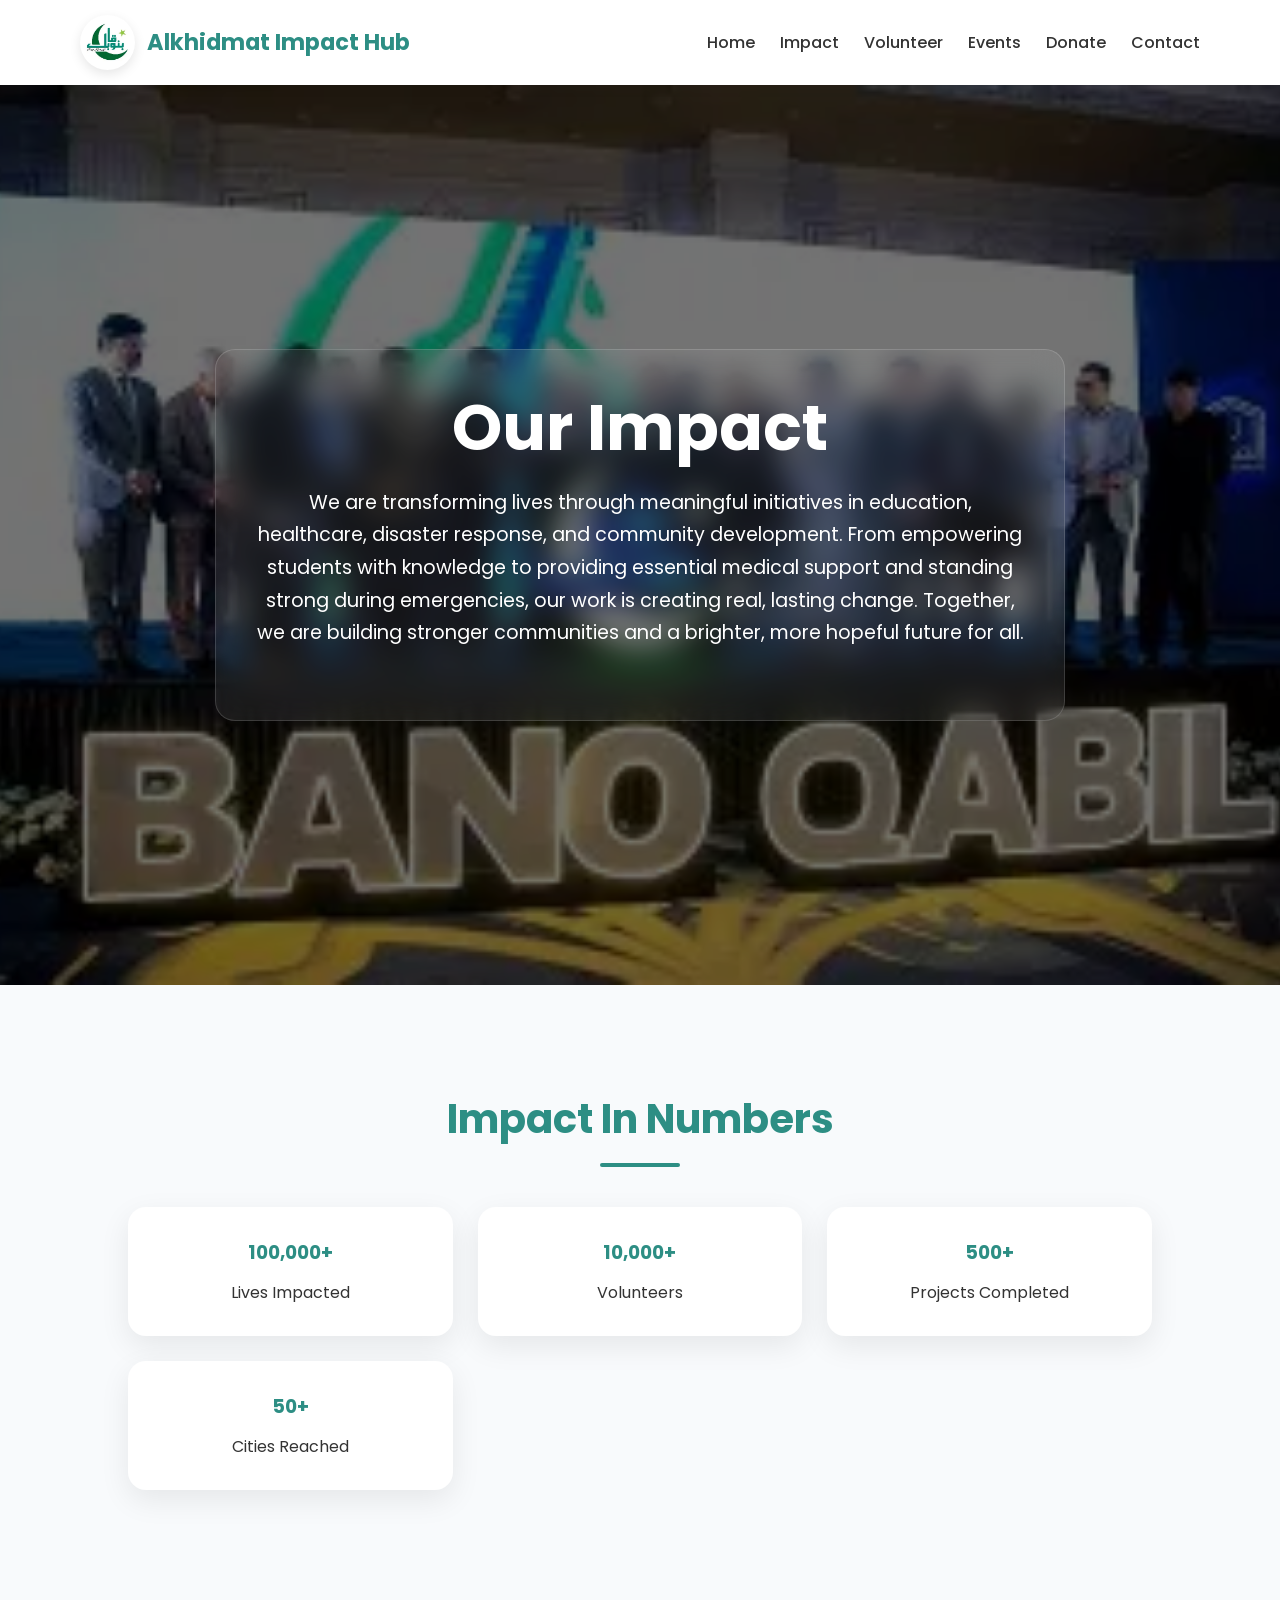
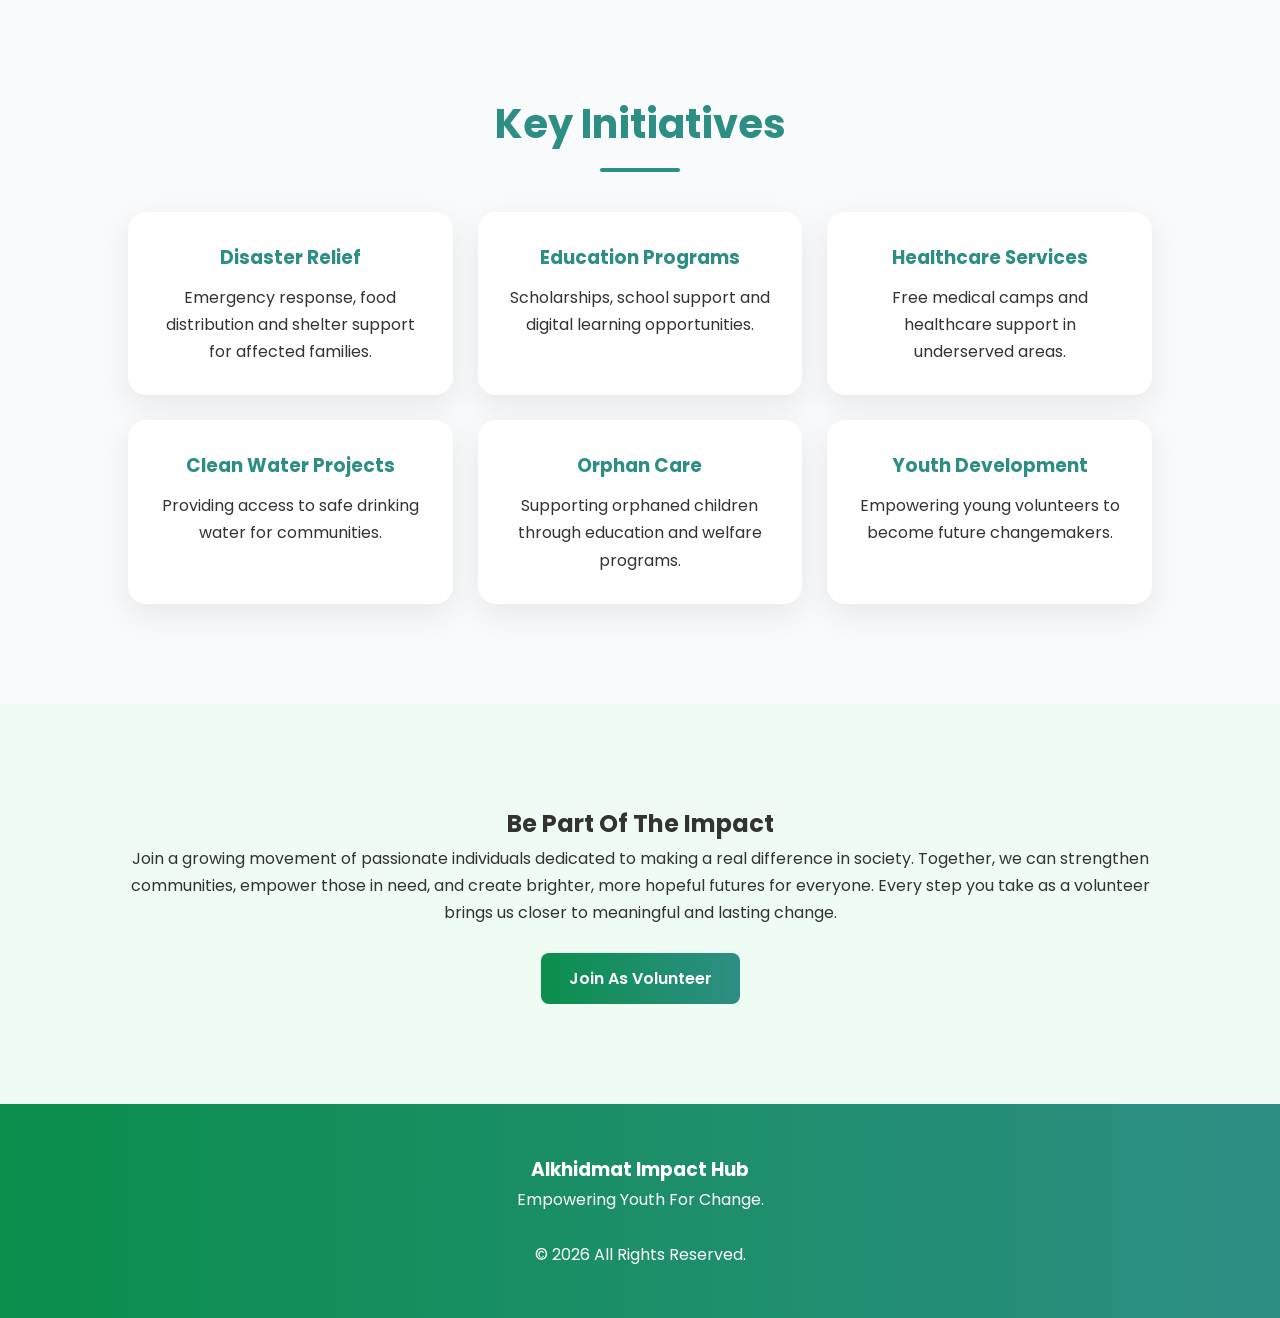
<file: Home/impact.html>
<!DOCTYPE html>
<html lang="en">
<head>
    <meta charset="UTF-8">
    <meta name="viewport" content="width=device-width, initial-scale=1.0">
    <title>Our Impact | Alkhidmat Impact Hub</title>
    <link rel="icon" type="image/png" href="Assets/logo.png">
    <link rel="stylesheet" href="CSS/style.css">
    <link rel="stylesheet" href="https://cdnjs.cloudflare.com/ajax/libs/font-awesome/6.5.0/css/all.min.css">
    <link href="https://fonts.googleapis.com/css2?family=Poppins:wght@300;400;500;600;700;800&display=swap" rel="stylesheet">
</head>

<body>
    <!-- HEADER -->
    <header>
        <nav class="navbar">

            <div class="logo">
                <img src="Assets/logo.webp" alt="Logo">
                <h2>Alkhidmat Impact Hub</h2>
            </div>
    <div class="hamburger" id="hamburger">
                <i class="fa-solid fa-bars"></i>
            </div>

             <ul class="nav-links" id="nav-links">
                <li><a href="../index.html">Home</a></li>
                <li><a href="impact.html" class="active">Impact</a></li>
                <li><a href="volunteer.html">Volunteer</a></li>
                <li><a href="events.html">Events</a></li>
                <li><a href="donate.html">Donate</a></li>
                <li><a href="contact.html">Contact</a></li>
            </ul>
            
            <div id="overlay"></div>
        </nav>
    </header>

    <!-- HERO -->
    <section class="hero impact-hero">

        <div class="hero-overlay">

            <div class="hero-content">

                <h1>Our Impact</h1>

                <p>
  We are transforming lives through meaningful initiatives in education, healthcare, disaster response, and community development. From empowering students with knowledge to providing essential medical support and standing strong during emergencies, our work is creating real, lasting change. Together, we are building stronger communities and a brighter, more hopeful future for all.
                </p>

            </div>

        </div>

    </section>

    <!-- IMPACT STATS -->
    <section>

        <div class="container">

            <div class="section-title">
                <h2>Impact In Numbers</h2>
            </div>

            <div class="cards">

                <div class="card">
                    <h3>100,000+</h3>
                    <p>Lives Impacted</p>
                </div>

                <div class="card">
                    <h3>10,000+</h3>
                    <p>Volunteers</p>
                </div>

                <div class="card">
                    <h3>500+</h3>
                    <p>Projects Completed</p>
                </div>

                <div class="card">
                    <h3>50+</h3>
                    <p>Cities Reached</p>
                </div>

            </div>

        </div>

    </section>

    <!-- PROJECTS -->
    <section>

        <div class="container">

            <div class="section-title">
                <h2>Key Initiatives</h2>
            </div>

            <div class="cards">

                <div class="card">
                    <h3>Disaster Relief</h3>
                    <p>
                        Emergency response, food distribution
                        and shelter support for affected families.
                    </p>
                </div>

                <div class="card">
                    <h3>Education Programs</h3>
                    <p>
                        Scholarships, school support and
                        digital learning opportunities.
                    </p>
                </div>

                <div class="card">
                    <h3>Healthcare Services</h3>
                    <p>
                        Free medical camps and healthcare
                        support in underserved areas.
                    </p>
                </div>

                <div class="card">
                    <h3>Clean Water Projects</h3>
                    <p>
                        Providing access to safe drinking
                        water for communities.
                    </p>
                </div>

                <div class="card">
                    <h3>Orphan Care</h3>
                    <p>
                        Supporting orphaned children through
                        education and welfare programs.
                    </p>
                </div>

                <div class="card">
                    <h3>Youth Development</h3>
                    <p>
                        Empowering young volunteers to become
                        future changemakers.
                    </p>
                </div>

            </div>

        </div>

    </section>


    <!-- CTA -->
    <section class="cta">

        <div class="container">

            <h2>Be Part Of The Impact</h2>

            <p>
  Join a growing movement of passionate individuals dedicated to making a real difference in society. Together, we can strengthen communities, empower those in need, and create brighter, more hopeful futures for everyone. Every step you take as a volunteer brings us closer to meaningful and lasting change.
            </p>

            <br>

            <a href="volunteer.html" class="btn">
                Join As Volunteer
            </a>

        </div>

    </section>

    <!-- FOOTER -->
    <footer>

        <h3>Alkhidmat Impact Hub</h3>

        <p>
            Empowering Youth For Change.
        </p>

        <br>

        <p>© 2026 All Rights Reserved.</p>

    </footer>
   <script src="Java Script/script.js"></script>

</body>
</html>
</file>
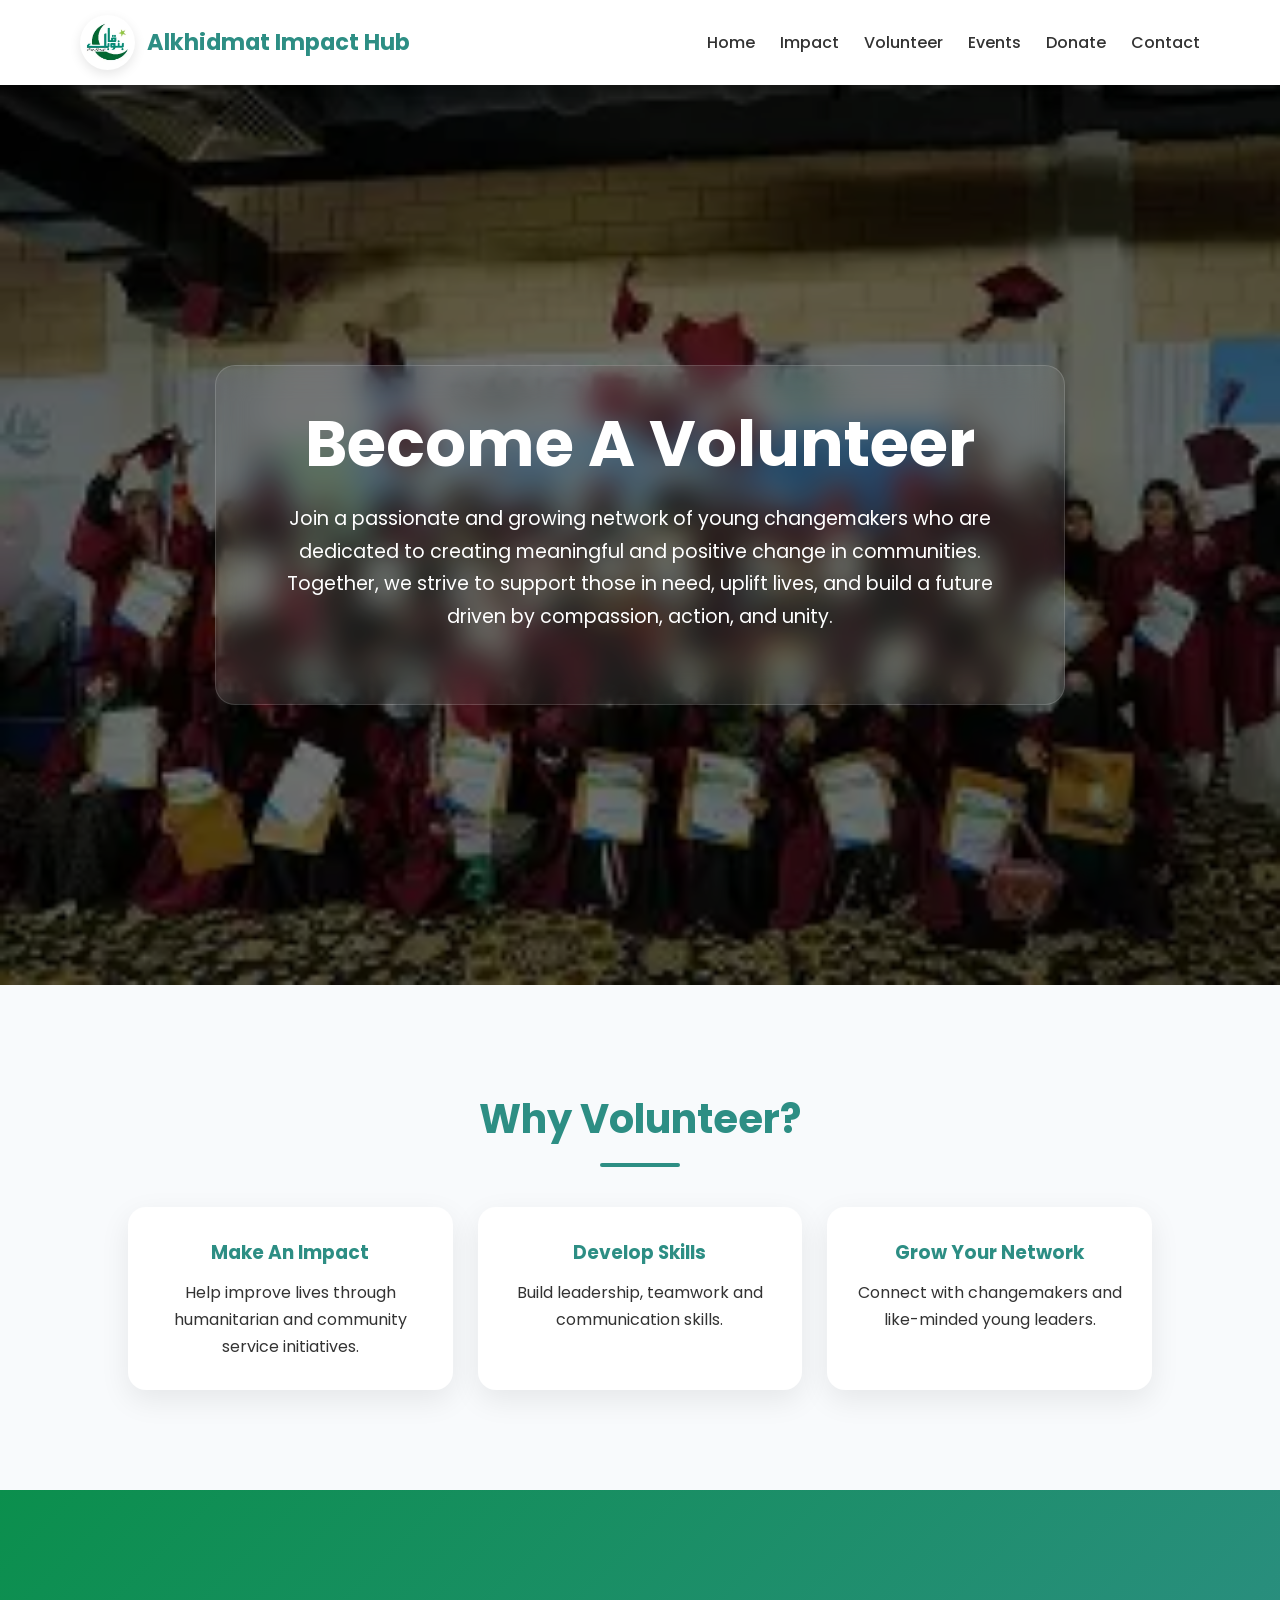
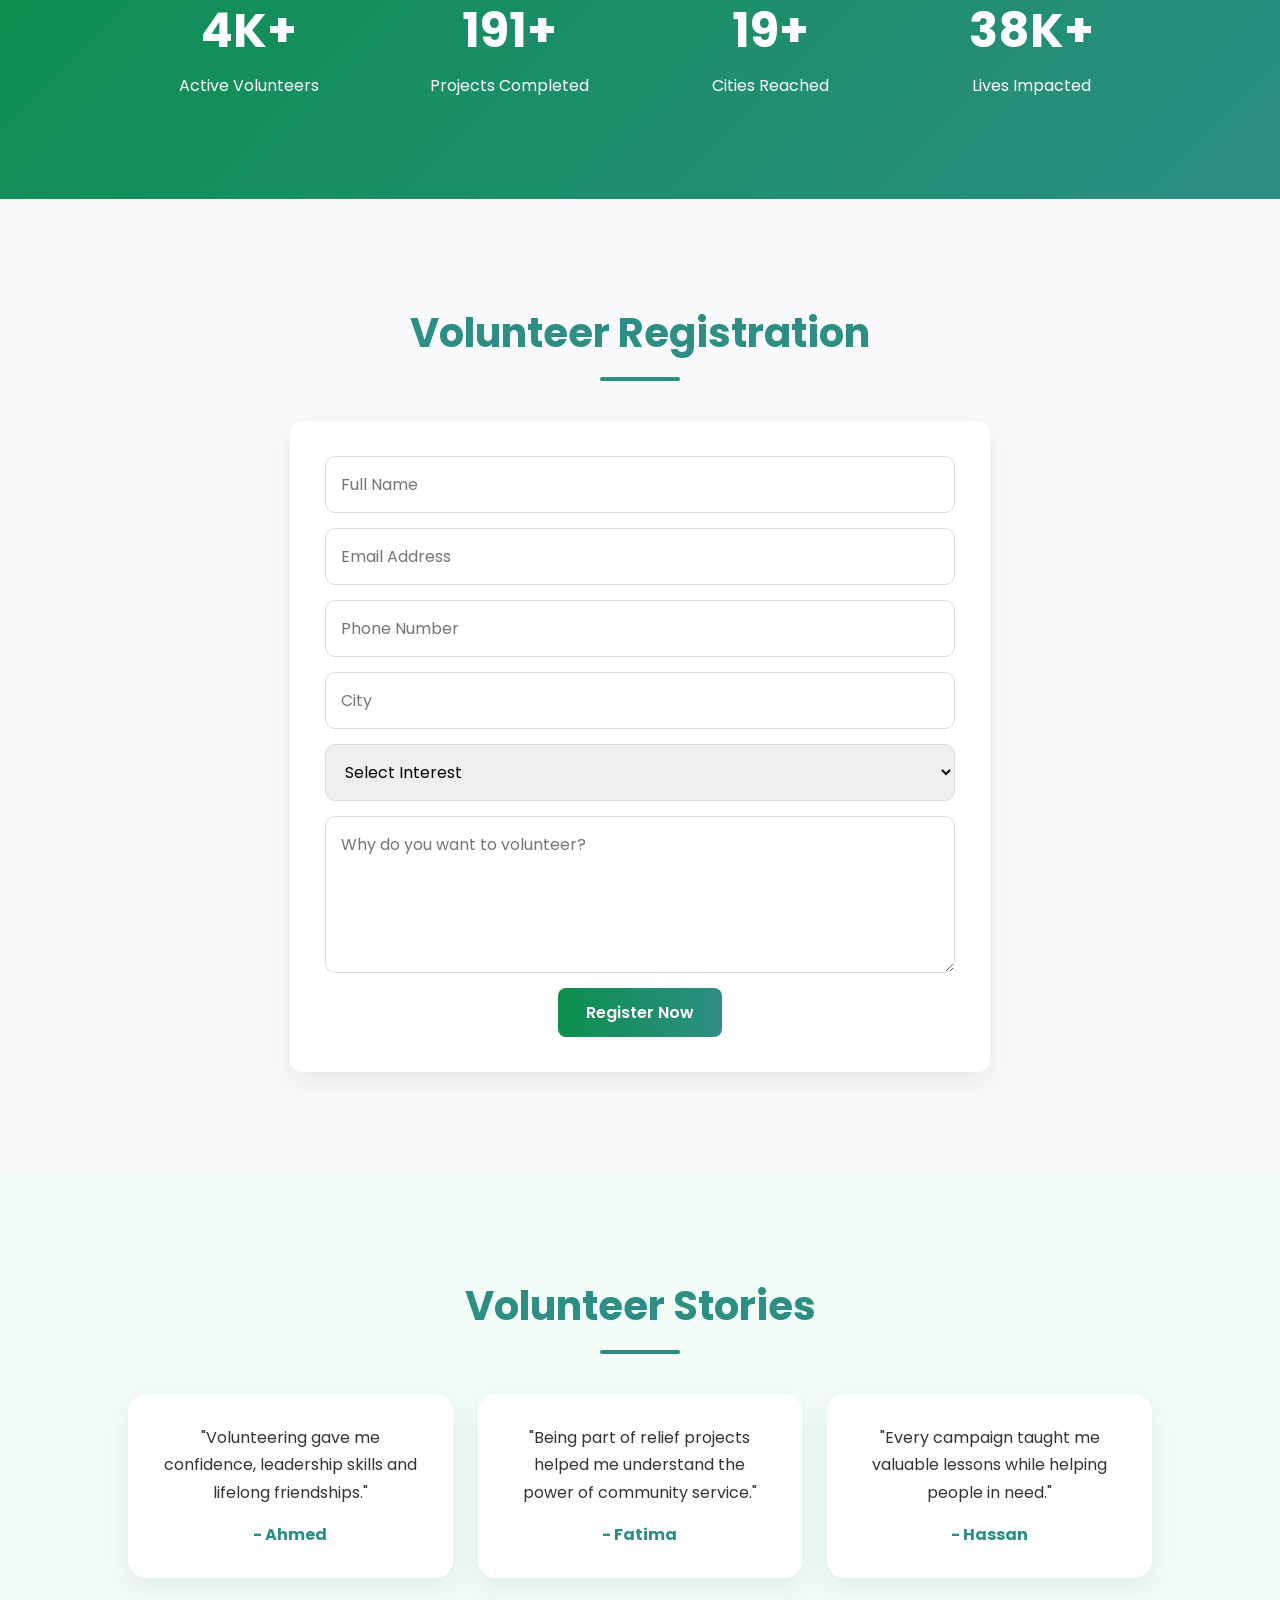
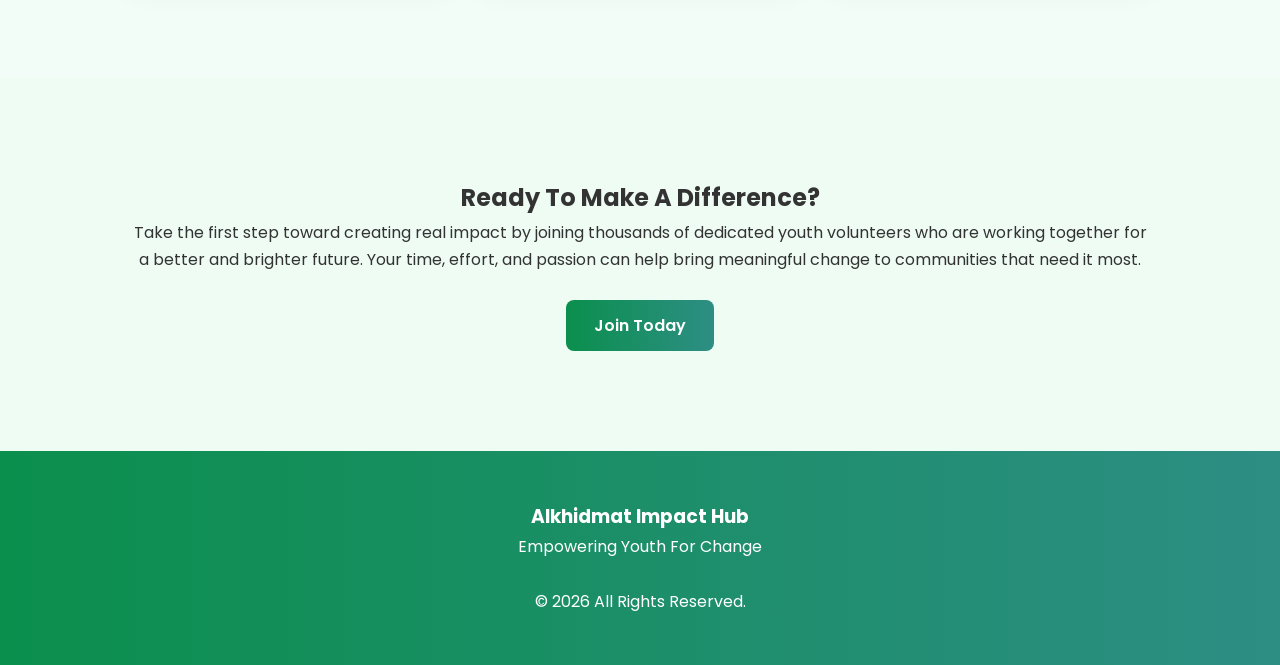
<file: Home/volunteer.html>
<!DOCTYPE html>
<html lang="en">
<head>
    <meta charset="UTF-8">
    <meta name="viewport" content="width=device-width, initial-scale=1.0">
<title>Volunteer | Alkhidmat Impact Hub</title>
<link rel="icon" type="image/png" href="Assets/logo.png">
<link rel="stylesheet" href="CSS/style.css">
<link rel="stylesheet" href="https://cdnjs.cloudflare.com/ajax/libs/font-awesome/6.5.0/css/all.min.css">
<link href="https://fonts.googleapis.com/css2?family=Poppins:wght@300;400;500;600;700;800&display=swap" rel="stylesheet">
</head>
<body>

<!-- NAVBAR -->
<header>
    <nav class="navbar">

        <div class="logo">
            <img src="Assets/logo.webp" alt="Logo">
            <h2>Alkhidmat Impact Hub</h2>
        </div>
   <div class="hamburger" id="hamburger">
                <i class="fa-solid fa-bars"></i>
            </div>
        <ul class="nav-links" id="nav-links">
            <li><a href="../index.html">Home</a></li>
            <li><a href="impact.html">Impact</a></li>
            <li><a href="volunteer.html" class="active">Volunteer</a></li>
            <li><a href="events.html">Events</a></li>
            <li><a href="donate.html">Donate</a></li>
            <li><a href="contact.html">Contact</a></li>
        </ul>
<div id="overlay"></div>
    </nav>
</header>

<!-- HERO -->
<section class="hero volunteer-hero">

    <div class="hero-overlay">

        <div class="hero-content">

            <h1>Become A Volunteer</h1>

            <p>
Join a passionate and growing network of young changemakers who are dedicated to creating meaningful and positive change in communities. Together, we strive to support those in need, uplift lives, and build a future driven by compassion, action, and unity.
            </p>

        </div>

    </div>

</section>

<!-- WHY VOLUNTEER -->
<section>

    <div class="container">

        <div class="section-title">
            <h2>Why Volunteer?</h2>
        </div>

        <div class="cards">

            <div class="card">
                <h3>Make An Impact</h3>
                <p>
                    Help improve lives through humanitarian
                    and community service initiatives.
                </p>
            </div>

            <div class="card">
                <h3>Develop Skills</h3>
                <p>
                    Build leadership, teamwork and
                    communication skills.
                </p>
            </div>

            <div class="card">
                <h3>Grow Your Network</h3>
                <p>
                    Connect with changemakers and
                    like-minded young leaders.
                </p>
            </div>

        </div>

    </div>

</section>

<!-- VOLUNTEER STATS -->
<section class="stats">
<div class="stat-box">
    <h2 data-target="10000">0</h2>
    <p>Active Volunteers</p>
</div>

<div class="stat-box">
    <h2 data-target="500">0</h2>
    <p>Projects Completed</p>
</div>

<div class="stat-box">
    <h2 data-target="50">0</h2>
    <p>Cities Reached</p>
</div>

<div class="stat-box">
    <h2 data-target="100000">0</h2>
    <p>Lives Impacted</p>
</div>

</section>

<!-- REGISTRATION FORM -->
<section>

    <div class="container" id="Register">

        <div class="section-title">
            <h2>Volunteer Registration</h2>
        </div>

        <form class="volunteer-form">

            <input type="text"
                   placeholder="Full Name"
                   required>

            <input type="email"
                   placeholder="Email Address"
                   required>

            <input type="tel"
                   placeholder="Phone Number"
                   required>

            <input type="text"
                   placeholder="City"
                   required>

            <select required>
                <option value="">Select Interest</option>
                <option>Education</option>
                <option>Healthcare</option>
                <option>Disaster Relief</option>
                <option>Environmental Projects</option>
                <option>Community Welfare</option>
            </select>

            <textarea rows="5"
                      placeholder="Why do you want to volunteer?"></textarea>

            <button type="submit" class="btn">
                Register Now
            </button>

        </form>

    </div>

</section>

<!-- TESTIMONIALS -->
<section id="stories">

    <div class="container">

        <div class="section-title">
            <h2>Volunteer Stories</h2>
        </div>

        <div class="cards">

            <div class="card">
                <p>
                    "Volunteering gave me confidence,
                    leadership skills and lifelong friendships."
                </p>
                <h4>- Ahmed</h4>
            </div>

            <div class="card">
                <p>
                    "Being part of relief projects helped me
                    understand the power of community service."
                </p>
                <h4>- Fatima</h4>
            </div>

            <div class="card">
                <p>
                    "Every campaign taught me valuable lessons
                    while helping people in need."
                </p>
                <h4>- Hassan</h4>
            </div>

        </div>

    </div>

</section>

<!-- CTA -->
<section class="cta">

    <div class="container">

        <h2>Ready To Make A Difference?</h2>

        <p>
  Take the first step toward creating real impact by joining thousands of dedicated youth volunteers who are working together for a better and brighter future. Your time, effort, and passion can help bring meaningful change to communities that need it most.
        </p>

        <br>

        <a href="#Register" class="btn">
            Join Today
        </a>

    </div>

</section>

<!-- FOOTER -->
<footer>

    <h3>Alkhidmat Impact Hub</h3>

    <p>
        Empowering Youth For Change
    </p>

    <br>

    <p>
        © 2026 All Rights Reserved.
    </p>

</footer>
<script src="Java Script/script.js"></script>

</body>
</html>
</file>
<file: Home/CSS/style.css>
@import url('https://fonts.googleapis.com/css2?family=Poppins:wght@300;400;500;600;700;800&display=swap');
:root{
    --primary:#2d8e84;
    --primary-dark:#0b3b36;
    --accent:#FFD54F;
    --white:#ffffff;
    --light:#F8FAFC;
    --dark:#1F2937;
}

*{
    margin:0;
    padding:0;
    box-sizing:border-box;
    font-family:'Poppins',sans-serif;
}

html{
    scroll-behavior:smooth;
}

body{
    background:#f8fafc;
    color:#333;
    line-height:1.7;
    overflow-x:hidden;
}

/* =========================
   PROGRESS BAR
========================= */
#progress-bar{
    position:fixed;
    top:0;
    left:0;
    width:0%;
    height:4px;
    background:var(--primary);
    z-index:9999;
}

/* =========================
   NAVBAR
========================= */
header{
    position:sticky;
    top:0;
    z-index:1000;
    background:white;
    box-shadow:0 2px 12px rgba(0,0,0,.08);
}

.navbar{
    max-width:1200px;
    margin:auto;
    padding:15px 40px;
    display:flex;
    justify-content:space-between;
    align-items:center;
}
/* LOGO */
.logo{
    display:flex;
    align-items:center;
    gap:12px;
}

.logo img{
    width:55px;
    height:55px;
    border-radius:50%;
    background:white;
    padding:4px;
    box-shadow:0 4px 12px rgba(0,0,0,.1);
}
.logo img{
    transition:0.3s ease;
}

.logo img:hover{
    transform:scale(1.08) rotate(3deg);
}
.logo h2{
    color:var(--primary);
    font-size:1.4rem;
    font-weight:700;
}
@media (max-width:768px){

    .logo img{
        width:45px;
        height:45px;
    }

    .logo h2{
        font-size:1rem;
    }
}
.nav-links{
    display:flex;
    list-style:none;
    gap:25px;
}

.nav-links a{
    text-decoration:none;
    color:#333;
    font-weight:500;
    position:relative;
    transition:.3s;
}

.nav-links a:hover,
.nav-links a.active{
    color:var(--primary);
}

.nav-links a::after{
    content:"";
    position:absolute;
    left:0;
    bottom:-5px;
    width:0%;
    height:2px;
    background:var(--primary);
    transition:.3s;
}

.nav-links a:hover::after,
.nav-links a.active::after{
    width:100%;
}

/* =========================
   OVERLAY
========================= */
#overlay{
    position:fixed;
    top:0;
    left:0;
    width:100%;
    height:100vh;
    background:rgba(0,0,0,.5);
    backdrop-filter:blur(4px);
    opacity:0;
    visibility:hidden;
    transition:.3s;
    z-index:998;
     pointer-events: none;
}

#overlay.active{
    opacity:1;
    visibility:visible;
     pointer-events: all;
}

/* =========================
   BUTTONS
========================= */
.btn{
    background:linear-gradient(90deg,#0B8F4D,#2d8e84);
    color:white;
    padding:12px 28px;
    border:none;
    border-radius:8px;
    text-decoration:none;
    font-weight:600;
    display:inline-block;
    transition:.3s;
    cursor:pointer;
}

.btn:hover{
    background:var(--primary-dark);
    transform:translateY(-3px);
    box-shadow:0 12px 25px rgba(11,143,77,.3);
}

.btn-outline{
    border:2px solid white;
    color:white;
    padding:12px 28px;
    border-radius:8px;
    text-decoration:none;
    font-weight:600;
    transition:.3s;
}

.btn-outline:hover{
    background:white;
    color:var(--primary);
}

/* =========================
   HERO SECTION
========================= */

.hero {
    min-height: 100vh;
    background: url("../Assets/home.jpeg") center center/cover no-repeat;
    position: relative;
    display: flex;
    justify-content: center;
    align-items: center;
    padding: 100px 20px;
}

.hero-overlay {
    position: absolute;
    inset: 0;
    background: rgba(0,0,0,0.55);
    display: flex;
    justify-content: center;
    align-items: center;
    padding: 20px;
}

.hero-content {
    width: 100%;
    max-width: 850px;
    text-align: center;
    color: white;
    padding: 40px;
    background: rgba(255,255,255,0.08);
    backdrop-filter: blur(15px);
    border: 1px solid rgba(255,255,255,0.15);
    border-radius: 20px;
}

.hero-badge {
    display: inline-block;
    padding: 10px 20px;
    background: rgba(255,255,255,0.15);
    border-radius: 50px;
    margin-bottom: 20px;
    font-size: 0.9rem;
}

.hero-content h1 {
    font-size: clamp(2rem, 5vw, 4rem);
    line-height: 1.2;
    margin-bottom: 20px;
}

.hero-content p {
    font-size: clamp(1rem, 2vw, 1.2rem);
    margin-bottom: 30px;
}

.hero-stats {
    display: flex;
    justify-content: center;
    gap: 30px;
    margin: 30px 0;
    flex-wrap: wrap;
}

.hero-stats div {
    min-width: 120px;
}

.hero-stats h3 {
    color: #FFD54F;
    font-size: 1.8rem;
}

.hero-buttons {
    display: flex;
    justify-content: center;
    gap: 15px;
    flex-wrap: wrap;
}

/* =========================
   GENERAL SECTION
========================= */
section{
    padding:100px 10%; text-align: center;
}

.container{
    max-width:1200px;
    margin:auto;
}

.section-title{
    text-align:center;
    margin-bottom:40px;
}

.section-title h2{
    color:var(--primary);
    font-size:2.5rem;
}

.section-title h2::after{
    content:"";
    display:block;
    width:80px;
    height:4px;
    background:var(--primary);
    margin:10px auto;
    border-radius:10px;
}

/* =========================
   CARDS
========================= */
.cards{
    display:grid;
    grid-template-columns:repeat(auto-fit,minmax(280px,1fr));
    gap:25px;
}

.card{
    background:white;
    padding:30px;
    border-radius:18px;
    box-shadow:0 10px 30px rgba(0,0,0,.08);
    transition:.4s;
}

.card:hover{
    transform:translateY(-10px);
    box-shadow:0 20px 40px rgba(11,143,77,.15);
}

.card h3{
    color:var(--primary);
    margin-bottom:10px;
}

/* =========================
   STATS
========================= */
.stats{
    background:linear-gradient(135deg,#0B8F4D,#2d8e84);
    color:white;
    display:grid;
    grid-template-columns:repeat(auto-fit,minmax(180px,1fr));
    gap:20px;
    text-align:center;
}

.stat-box h2{
    font-size:3rem;
}

/* =========================
   STORIES
========================= */
#stories{
    background:#f1fdf6;
}

#stories .card{
    text-align:center;
}

#stories h4{
    margin-top:15px;
    color:var(--primary);
}

/* =========================
   DONATION
========================= */
#donate{
    background:white;
    text-align:center;
}

.donation-progress{
    max-width:700px;
    margin:auto;
}

.progress-container{
    width:100%;
    height:25px;
    background:#e5e7eb;
    border-radius:50px;
    overflow:hidden;
    margin:20px 0;
}

.progress-fill{
    width:75%;
    height:100%;
    background:linear-gradient(90deg,#0B8F4D,#2d8e84);
    border-radius:50px;
}

/* =========================
   CTA
========================= */
.cta{
    background:#eefcf4;
    text-align:center;
}

/* =========================
   CONTACT
========================= */
#contact{
    text-align:center;
}

#contact p{
    margin:10px 0;
}

/* =========================
   FOOTER
========================= */
footer{
    background:linear-gradient(90deg,#0B8F4D,#2d8e84);
    color:white;
    text-align:center;
    padding:50px 20px;
}

/* =========================
   HAMBURGER
========================= */
.hamburger{
    display:none;
    font-size:1.8rem;
    color:var(--primary);
    cursor:pointer;
}

/* =========================
   SCROLL ANIMATION
========================= */
.hidden{
    opacity:0;
    transform:translateY(40px);
    transition:.6s ease;
}

.show{
    opacity:1;
    transform:translateY(0);
}

/* =========================
   MOBILE RESPONSIVE
========================= */

@media (max-width: 768px) {

    .navbar {
        padding: 15px 20px;
    }

    .hamburger {
        display: block;
    }

    .desktop-btn {
        display: none;
    }

    .nav-links {
        position: fixed;
        top: 0;
        right: -100%;
        width: 70%;
        height: 100vh;
        background: white;
        flex-direction: column;
        justify-content: center;
        align-items: center;
        gap: 25px;
        transition: .4s;
        z-index: 999;
    }

    .nav-links.active {
        right: 0;
    }

    /* HERO SECTION */
    .hero {
        min-height: 150vh;
        padding: 20px;
    }

    .hero-content {
        width: 95%;
        max-width: 750px;
        padding: 35px 25px;
        margin: auto;
    }

    .hero-content h1 {
        font-size: clamp(2.3rem, 6vw, 3.5rem);
        line-height: 1.2;
    }

    .hero-content p {
        font-size: 1rem;
    }

    /* KEEP STATS SAME AS DESKTOP */
    .hero-stats {
        display: flex;
        flex-direction: row;
        justify-content: center;
        gap: 20px;
        flex-wrap: wrap;
    }

    .hero-stats div {
        min-width: 100px;
    }

    .hero-stats h3 {
        font-size: 1.5rem;
    }

    /* KEEP BUTTONS SAME AS DESKTOP */
    .hero-buttons {
        display: flex;
        flex-direction: row;
        justify-content: center;
        gap: 15px;
        flex-wrap: wrap;
    }

    .hero-buttons .btn,
    .hero-buttons .btn-outline {
        width: auto;
        min-width: 150px;
    }

    section {
        padding: 80px 6%;
    }

    .section-title h2 {
        font-size: 2rem;
    }

    .stat-box h2 {
        font-size: 2rem;
    }

    .cards {
        grid-template-columns: 1fr;
    }
}

.impact-hero{
    background:url("../Assets/impact.webp") center/cover no-repeat;
}

.donate-hero{
    background:url("../Assets/impact.webp") center/cover no-repeat;
}

.donation-form{
    max-width:700px;
    margin:auto;
    display:flex;
    flex-direction:column;
    gap:15px;
}

.donation-form input,
.donation-form select,
.donation-form textarea{
    padding:15px;
    border:1px solid #ddd;
    border-radius:10px;
    font-size:1rem;
    outline:none;
}

.donation-form input:focus,
.donation-form select:focus,
.donation-form textarea:focus{
    border-color:var(--primary);
}

.donation-form button{
    align-self:center;
}

.volunteer-hero{
    background:url("../Assets/volunteer.webp") center/cover no-repeat;
}

.volunteer-form{
    max-width:700px;
    margin:auto;
    display:flex;
    flex-direction:column;
    gap:15px;
}

.volunteer-form input,
.volunteer-form select,
.volunteer-form textarea{
    padding:15px;
    border:1px solid #ddd;
    border-radius:10px;
    font-size:1rem;
    outline:none;
}

.volunteer-form input:focus,
.volunteer-form select:focus,
.volunteer-form textarea:focus{
    border-color:var(--primary);
}

.volunteer-form button{
    align-self:center;
}

.contact-hero{
    background:url("../Assets/donate.webp") center/cover no-repeat;
}

.contact-form{
    max-width:700px;
    margin:auto;
    display:flex;
    flex-direction:column;
    gap:15px;
}

.contact-form input,
.contact-form textarea{
    padding:15px;
    border:1px solid #ddd;
    border-radius:10px;
    font-size:1rem;
    outline:none;
}

.contact-form input:focus,
.contact-form textarea:focus{
    border-color:var(--primary);
}

.contact-form button{
    align-self:center;
}



form {
    max-width: 800px;
    margin: auto;
    background: #fff;
    padding: 35px;
    border-radius: 12px;
    box-shadow: 0 10px 30px rgba(0,0,0,0.08);
}

.row {
    display: flex;
    gap: 20px;
    margin-bottom: 20px;
}

.col-md-6 {
    flex: 1;
}

label {
    display: block;
    font-size: 15px;
    font-weight: 600;
    margin-bottom: 8px;
    color: #333;
}

input,
textarea {
    width: 100%;
    padding: 14px 16px;
    border: 1px solid #ddd;
    border-radius: 8px;
    font-size: 15px;
    outline: none;
    transition: 0.3s;
}

input:focus,
textarea:focus {
    border-color: #ff7a00;
    box-shadow: 0 0 8px rgba(255,122,0,0.25);
}

textarea {
    resize: vertical;
    min-height: 140px;
}

button {
    background: #ff7a00;
    color: #fff;
    border: none;
    padding: 14px 30px;
    font-size: 16px;
    font-weight: 600;
    border-radius: 8px;
    cursor: pointer;
    transition: 0.3s;
}

button:hover {
    background: #e66a00;
    transform: translateY(-2px);
}

@media (max-width: 768px) {
    .row {
        flex-direction: column;
        gap: 15px;
    }

    form {
        padding: 25px;
    }
}
    }

    form {
        padding: 25px;
    }
}
</file>
